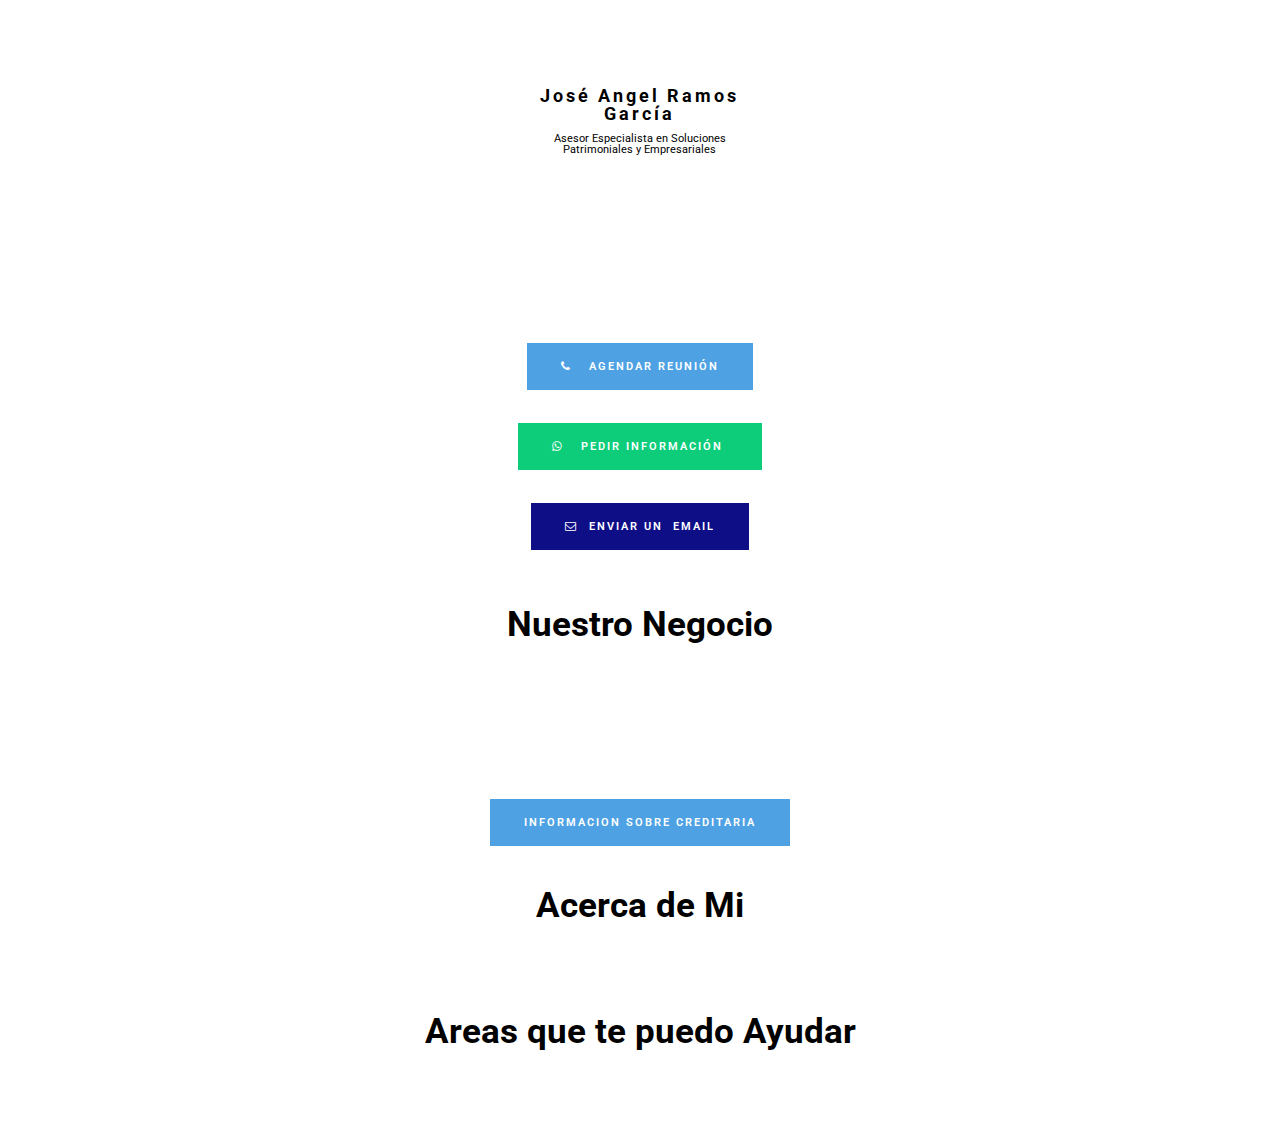
<file: index.html>
<!DOCTYPE html>
<html amp>
<head>
  <!-- Site made with Mobirise Website Builder v4.7.8, https://mobirise.com -->
  <meta charset="UTF-8">
  <meta http-equiv="X-UA-Compatible" content="IE=edge">
  <meta name="generator" content="Mobirise v4.7.8, mobirise.com">
  <meta name="viewport" content="width=device-width, initial-scale=1, minimum-scale=1">
  <link rel="shortcut icon" href="assets/images/captura-de-pantalla-2020-06-08-a-las-22.17.43-128x161.png" type="image/x-icon">
  <meta name="description" content="CREDITARIA PENINSULA  SOLUCIONES PATRIMONIALES  Y  EMPRESARIALES">
  <title>J. Angel Ramos Garcia- ASESOR </title>
  <link rel="stylesheet" href="https://maxcdn.bootstrapcdn.com/font-awesome/4.7.0/css/font-awesome.min.css">
<link rel="canonical" href="index.html">
 <style amp-boilerplate>body{-webkit-animation:-amp-start 8s steps(1,end) 0s 1 normal both;-moz-animation:-amp-start 8s steps(1,end) 0s 1 normal both;-ms-animation:-amp-start 8s steps(1,end) 0s 1 normal both;animation:-amp-start 8s steps(1,end) 0s 1 normal both}@-webkit-keyframes -amp-start{from{visibility:hidden}to{visibility:visible}}@-moz-keyframes -amp-start{from{visibility:hidden}to{visibility:visible}}@-ms-keyframes -amp-start{from{visibility:hidden}to{visibility:visible}}@-o-keyframes -amp-start{from{visibility:hidden}to{visibility:visible}}@keyframes -amp-start{from{visibility:hidden}to{visibility:visible}}</style>
<noscript><style amp-boilerplate>body{-webkit-animation:none;-moz-animation:none;-ms-animation:none;animation:none}</style></noscript>
<link href="https://fonts.googleapis.com/css?family=Roboto:100,100i,300,300i,400,400i,500,500i,700,700i,900,900i&subset=cyrillic" rel="stylesheet">
 
 <style amp-custom> 
div,span,h1,h2,h3,h4,h5,h6,p,blockquote,a,ol,ul,li,figcaption{font:inherit}*{box-sizing:border-box}body{position:relative;font-style:normal;line-height:1.5}section{background-color:#eeeeee;background-position:50% 50%;background-repeat:no-repeat;background-size:cover}section,.container,.container-fluid{position:relative;word-wrap:break-word}a.mbr-iconfont:hover{text-decoration:none}h1,h2,h3{margin:auto}h1,h3,p{padding:10px 0;margin-bottom:15px}p,li,blockquote{color:#15181b;letter-spacing:0.5px;line-height:1.7}ul,ol,pre,blockquote{margin-bottom:0;margin-top:0}pre{background:#f4f4f4;padding:10px 24px;white-space:pre-wrap}p{margin-top:0}a{font-style:normal;font-weight:400;cursor:pointer}a,a:hover{text-decoration:none}figure{margin-bottom:0}h1,h2,h3,h4,h5,h6,.h1,.h2,.h3,.h4,.h5,.h6,.display-1,.display-2,.display-3,.display-4{line-height:1;word-break:break-word;word-wrap:break-word}b,strong{font-weight:bold}blockquote{padding:10px 0 10px 20px;position:relative;border-left:3px solid}input:-webkit-autofill,input:-webkit-autofill:hover,input:-webkit-autofill:focus,input:-webkit-autofill:active{transition-delay:9999s;transition-property:background-color,color}html,body{height:auto;min-height:100vh}.mbr-section-title{font-style:normal;line-height:1.2}.mbr-section-subtitle{line-height:1.3}.mbr-text{font-style:normal;line-height:1.6}.btn{font-weight:400;border-width:2px;border-style:solid;font-style:normal;letter-spacing:2px;margin:.4rem .5rem;white-space:normal;transition:all .3s ease-in-out,box-shadow 2s ease-in-out;display:inline-flex;align-items:center;justify-content:center;word-break:break-word;-webkit-align-items:center;-webkit-justify-content:center;display:-webkit-inline-flex}.btn-form{border-radius:0}.btn-form:hover{cursor:pointer}input,textarea{padding:15px 0.5rem;margin:0.5rem}.mbr-figure img,.mbr-figure iframe{display:block;width:100%}.card{background-color:transparent;border:none}.card-wrapper{-webkit-box-flex:1;-webkit-flex:1}.card-img{text-align:center;flex-shrink:0;-webkit-flex-shrink:0}.media{max-width:100%;margin:0 auto}.mbr-figure{-ms-grid-row-align:center;align-self:center}.media-container>div{max-width:100%}.mbr-figure img,.card-img img{width:100%}@media (max-width: 991px){.media-size-item{width:auto}.media{width:auto}.mbr-figure{width:100%}}section.slider .amp-carousel-button{cursor:pointer}amp-image-lightbox a.control{position:absolute;width:32px;height:32px;right:16px;top:16px;z-index:1000}amp-image-lightbox a.control .close{position:relative}amp-image-lightbox a.control .close:before,amp-image-lightbox a.control .close:after{position:absolute;left:15px;content:' ';height:33px;width:2px;background-color:#fff}amp-image-lightbox a.control .close:before{-webkit-transform:rotate(45deg);transform:rotate(45deg)}amp-image-lightbox a.control .close:after{-webkit-transform:rotate(-45deg);transform:rotate(-45deg)}.hidden{visibility:hidden}.super-hide{display:none}.inactive{-webkit-user-select:none;-moz-user-select:none;-ms-user-select:none;user-select:none;pointer-events:none;-webkit-user-drag:none;user-drag:none}textarea[type="hidden"]{display:none}#scrollToTop{display:none}.popover-content ul.show{min-height:155px}.mbr-white{color:#ffffff}.mbr-black{color:#000000}.mbr-bg-white{background-color:#ffffff}.mbr-bg-black{background-color:#000000}.align-left{text-align:left}.align-center{text-align:center}.align-right{text-align:right}@media (max-width: 767px){.align-left,.align-center,.align-right,.mbr-section-btn,.mbr-section-title{text-align:center}}.mbr-light{font-weight:300}.mbr-regular{font-weight:400}.mbr-semibold{font-weight:500}.mbr-bold{font-weight:700}.mbr-section-btn{margin-left:-.25rem;margin-right:-.25rem;font-size:0}nav .mbr-section-btn{margin-left:0rem;margin-right:0rem}.btn .mbr-iconfont,.btn.btn-sm .mbr-iconfont{cursor:pointer;margin-right:0.5rem}.btn.btn-md .mbr-iconfont,.btn.btn-md .mbr-iconfont{margin-right:0.8rem}[type="submit"]{-webkit-appearance:none}.google-map{height:400px;position:relative;width:100%}.google-map iframe{height:100%;width:100%}.google-map [data-state-details]{color:#6b6763;font-family:Montserrat;height:1.5em;margin-top:-0.75em;padding-left:1.25rem;padding-right:1.25rem;position:absolute;text-align:center;top:50%;width:100%}.google-map[data-state]{background:#e9e5dc}.google-map[data-state="loading"] [data-state-details]{display:none}.map-placeholder{display:none}.mbr-fullscreen .mbr-overlay{height:100vh}.mbr-fullscreen{display:flex;display:-moz-flex;display:-ms-flex;display:-o-flex;align-items:center;-webkit-align-items:center;height:100vh;box-sizing:border-box;padding-top:3rem;padding-bottom:3rem}.mbr-overlay{bottom:0;left:0;position:absolute;right:0;top:0;z-index:0}section.sidebar-open:before{content:'';position:fixed;top:0;bottom:0;right:0;left:0;background-color:rgba(0,0,0,0.2);z-index:1040}amp-img img{max-height:100%;max-width:100%}img.mbr-temp{width:100%}.is-builder .nodisplay+img[async],.is-builder .nodisplay+img[decoding="async"],.is-builder amp-img>a+img[async],.is-builder amp-img>a+img[decoding="async"]{display:none}html:not(.is-builder) amp-img>a{position:absolute;top:0;bottom:0;left:0;right:0;z-index:1}.is-builder .temp-amp-sizer{position:absolute}.is-builder section.slider .icon-wrap,.is-builder section[class*="gallery"] .icon-wrap{pointer-events:all}.is-builder amp-youtube .temp-amp-sizer,.is-builder amp-vimeo .temp-amp-sizer{position:static}.is-builder section.horizontal-menu .ampstart-btn{display:none}@media (max-width: 991px){.is-builder section.horizontal-menu .navbar-toggler{display:block}}.is-builder section.horizontal-menu .dropdown-menu{z-index:auto;opacity:1;pointer-events:auto}.is-builder section.horizontal-menu .nav-dropdown .link.dropdown-toggle[aria-expanded="true"]{margin-right:0;padding:0.667em 1em}.mobirise-spinner{position:absolute;top:50%;left:40%;margin-left:10%;-webkit-transform:translate3d(-50%,-50%,0);z-index:4}.mobirise-spinner em{width:24px;height:24px;border-radius:100%;display:inline-block;-webkit-animation:slide 1s infinite}.mobirise-spinner em:nth-child(1){-webkit-animation-delay:0.1s}.mobirise-spinner em:nth-child(2){-webkit-animation-delay:0.2s}.mobirise-spinner em:nth-child(3){-webkit-animation-delay:0.3s}@-webkit-keyframes slide{0%{-webkit-transform:scale(1)}50%{opacity:0.3;-webkit-transform:scale(2)}100%{-webkit-transform:scale(1)}}@keyframes slide{0%{-webkit-transform:scale(1)}50%{opacity:0.3;-webkit-transform:scale(2)}100%{-webkit-transform:scale(1)}}.mobirise-loader .amp-active>div{display:none}.mbr-container{max-width:800px;padding:0 10px;margin:0 auto;position:relative}.container{padding-right:15px;padding-left:15px;width:100%;margin-right:auto;margin-left:auto}@media (max-width: 767px){.container{max-width:540px}}@media (min-width: 768px){.container{max-width:720px}}@media (min-width: 992px){.container{max-width:960px}}@media (min-width: 1200px){.container{max-width:1140px}}.mbr-row{display:flex;flex-wrap:wrap;margin-right:-15px;margin-left:-15px}.mbr-justify-content-center{justify-content:center;-webkit-justify-content:center}@media (max-width: 767px){.mbr-col-sm-12{flex:0 0 100%;max-width:100%;padding-right:15px;padding-left:15px;-webkit-flex:0 0 100%}.mbr-row{margin:0}}@media (min-width: 768px){.mbr-col-md-3{flex:0 0 25%;max-width:25%;padding-right:15px;padding-left:15px;-webkit-flex:0 0 25%}.mbr-col-md-4{flex:0 0 33.333333%;max-width:33.333333%;padding-right:15px;padding-left:15px;-webkit-flex:0 0 33.333333%}.mbr-col-md-5{flex:0 0 41.666667%;max-width:41.666667%;padding-right:15px;padding-left:15px;-webkit-flex:0 0 41.666667%}.mbr-col-md-6{flex:0 0 50%;max-width:50%;padding-right:15px;padding-left:15px;-webkit-flex:0 0 50%}.mbr-col-md-7{flex:0 0 58.333333%;max-width:58.333333%;padding-right:15px;padding-left:15px;-webkit-flex:0 0 58.333333%}.mbr-col-md-8{flex:0 0 66.666667%;max-width:66.666667%;padding-left:15px;padding-right:15px;-webkit-flex:0 0 66.666667%}.mbr-col-md-10{flex:0 0 83.333333%;max-width:83.333333%;padding-left:15px;padding-right:15px;-webkit-flex:0 0 83.333333%}.mbr-col-md-12{flex:0 0 100%;max-width:100%;padding-right:15px;padding-left:15px;-webkit-flex:0 0 100%}}@media (min-width: 992px){.mbr-col-lg-2{flex:0 0 16.666667%;max-width:16.666667%;padding-right:15px;padding-left:15px;-webkit-flex:0 0 16.666667%}.mbr-col-lg-3{flex:0 0 25%;max-width:25%;padding-right:15px;padding-left:15px;-webkit-flex:0 0 25%}.mbr-col-lg-4{flex:0 0 33.33%;max-width:33.33%;padding-right:15px;padding-left:15px;-webkit-flex:0 0 33.33%}.mbr-col-lg-5{flex:0 0 41.666%;max-width:41.666%;padding-right:15px;padding-left:15px;-webkit-flex:0 0 41.666%}.mbr-col-lg-6{flex:0 0 50%;max-width:50%;padding-right:15px;padding-left:15px;-webkit-flex:0 0 50%}.mbr-col-lg-8{flex:0 0 66.666667%;max-width:66.666667%;padding-left:15px;padding-right:15px;-webkit-flex:0 0 66.666667%}.mbr-col-lg-10{flex:0 0 83.3333%;max-width:83.3333%;padding-right:15px;padding-left:15px;-webkit-flex:0 0 83.3333%}.mbr-col-lg-12{flex:0 0 100%;max-width:100%;padding-right:15px;padding-left:15px;-webkit-flex:0 0 100%}}@media (min-width: 1200px){.mbr-col-xl-7{flex:0 0 58.333333%;max-width:58.333333%;padding-right:15px;padding-left:15px;-webkit-flex:0 0 58.333333%}.mbr-col-xl-8{flex:0 0 66.666667%;max-width:66.666667%;padding-left:15px;padding-right:15px;-webkit-flex:0 0 66.666667%}}amp-sidebar{background:transparent}#scrollToTopMarker{position:absolute;width:0px;height:0px;top:300px}#scrollToTopButton{position:fixed;bottom:25px;right:25px;opacity:.4;z-index:5000;font-size:32px;height:60px;width:60px;border:none;border-radius:3px;cursor:pointer}#scrollToTopButton:focus{outline:none}#scrollToTopButton a:before{content:'';position:absolute;height:40%;top:36%;width:2px;left:calc(50% - 1px)}#scrollToTopButton a:after{content:'';position:absolute;border-top:2px solid;border-right:2px solid;width:40%;height:40%;left:calc(30% - 1px);bottom:30%;transform:rotate(-45deg);-webkit-transform:rotate(-45deg)}.is-builder #scrollToTopButton a:after{left:30%}.form-check{margin-bottom:0}.form-check-label{padding-left:0}.form-check-input{position:relative;margin:4px}.form-check-inline{display:inline-flex;align-items:center;padding-left:0;margin-right:.75rem}
body{font-family: Roboto;}blockquote{border-color: #4ea2e3;}.display-1{font-family: 'Roboto',sans-serif;font-size: 4.5rem;}.display-2{font-family: 'Roboto',sans-serif;font-size: 2.2rem;}.display-4{font-family: 'Roboto',sans-serif;font-size: 0.7rem;}.display-5{font-family: 'Roboto',sans-serif;font-size: 1.1rem;}.display-7{font-family: 'Roboto',sans-serif;font-size: 1.1rem;}input,textarea{font-family: 'Roboto',sans-serif;font-size: 0.7rem;}.display-1 .mbr-iconfont-btn{font-size: 4.5rem;width: 4.5rem;}.display-2 .mbr-iconfont-btn{font-size: 2.2rem;width: 2.2rem;}.display-4 .mbr-iconfont-btn{font-size: 0.7rem;width: 0.7rem;}.display-5 .mbr-iconfont-btn{font-size: 1.1rem;width: 1.1rem;}.display-7 .mbr-iconfont-btn{font-size: 1.1rem;width: 1.1rem;}@media (max-width: 768px){.display-1{font-size: 3.6rem;font-size: calc( 2.225rem + (4.5 - 2.225) * ((100vw - 20rem) / (48 - 20)));line-height: calc( 1.4 * (2.225rem + (4.5 - 2.225) * ((100vw - 20rem) / (48 - 20))));}.display-2{font-size: 1.76rem;font-size: calc( 1.42rem + (2.2 - 1.42) * ((100vw - 20rem) / (48 - 20)));line-height: calc( 1.4 * (1.42rem + (2.2 - 1.42) * ((100vw - 20rem) / (48 - 20))));}.display-4{font-size: 0.56rem;font-size: calc( 0.895rem + (0.7 - 0.895) * ((100vw - 20rem) / (48 - 20)));line-height: calc( 1.4 * (0.895rem + (0.7 - 0.895) * ((100vw - 20rem) / (48 - 20))));}.display-5{font-size: 0.88rem;font-size: calc( 1.0350000000000001rem + (1.1 - 1.0350000000000001) * ((100vw - 20rem) / (48 - 20)));line-height: calc( 1.4 * (1.0350000000000001rem + (1.1 - 1.0350000000000001) * ((100vw - 20rem) / (48 - 20))));}}.btn{padding: 1rem 2rem;border-radius: 0px;}.btn-sm{border-width: 1px;padding: 0.6rem 0.8rem;border-radius: 0px;}.btn-md{font-weight: 600;padding: 1rem 2rem;border-radius: 0px;}.bg-primary{background-color: #4ea2e3;}.bg-success{background-color: #0dcd7b;}.bg-info{background-color: #8282e7;}.bg-warning{background-color: #767676;}.bg-danger{background-color: #0e0e87;}.btn-primary,.btn-primary:active,.btn-primary.active{background-color: #4ea2e3;border-color: #4ea2e3;color: #ffffff;}.btn-primary:hover,.btn-primary:focus,.btn-primary.focus{color: #ffffff;background-color: #1f7dc5;border-color: #1f7dc5;}.btn-primary.disabled,.btn-primary:disabled{color: #ffffff;background-color: #1f7dc5;border-color: #1f7dc5;}.btn-secondary,.btn-secondary:active,.btn-secondary.active{background-color: #4addff;border-color: #4addff;color: #003c4a;}.btn-secondary:hover,.btn-secondary:focus,.btn-secondary.focus{color: #003c4a;background-color: #00cdfd;border-color: #00cdfd;}.btn-secondary.disabled,.btn-secondary:disabled{color: #003c4a;background-color: #00cdfd;border-color: #00cdfd;}.btn-info,.btn-info:active,.btn-info.active{background-color: #8282e7;border-color: #8282e7;color: #ffffff;}.btn-info:hover,.btn-info:focus,.btn-info.focus{color: #ffffff;background-color: #4242db;border-color: #4242db;}.btn-info.disabled,.btn-info:disabled{color: #ffffff;background-color: #4242db;border-color: #4242db;}.btn-success,.btn-success:active,.btn-success.active{background-color: #0dcd7b;border-color: #0dcd7b;color: #ffffff;}.btn-success:hover,.btn-success:focus,.btn-success.focus{color: #ffffff;background-color: #088550;border-color: #088550;}.btn-success.disabled,.btn-success:disabled{color: #ffffff;background-color: #088550;border-color: #088550;}.btn-warning,.btn-warning:active,.btn-warning.active{background-color: #767676;border-color: #767676;color: #ffffff;}.btn-warning:hover,.btn-warning:focus,.btn-warning.focus{color: #ffffff;background-color: #505050;border-color: #505050;}.btn-warning.disabled,.btn-warning:disabled{color: #ffffff;background-color: #505050;border-color: #505050;}.btn-danger,.btn-danger:active,.btn-danger.active{background-color: #0e0e87;border-color: #0e0e87;color: #ffffff;}.btn-danger:hover,.btn-danger:focus,.btn-danger.focus{color: #ffffff;background-color: #070742;border-color: #070742;}.btn-danger.disabled,.btn-danger:disabled{color: #ffffff;background-color: #070742;border-color: #070742;}.btn-black,.btn-black:active,.btn-black.active{background-color: #333333;border-color: #333333;color: #ffffff;}.btn-black:hover,.btn-black:focus,.btn-black.focus{color: #ffffff;background-color: #0d0d0d;border-color: #0d0d0d;}.btn-black.disabled,.btn-black:disabled{color: #ffffff;background-color: #0d0d0d;border-color: #0d0d0d;}.btn-white,.btn-white:active,.btn-white.active{background-color: #ffffff;border-color: #ffffff;color: #808080;}.btn-white:hover,.btn-white:focus,.btn-white.focus{color: #808080;background-color: #d9d9d9;border-color: #d9d9d9;}.btn-white.disabled,.btn-white:disabled{color: #808080;background-color: #d9d9d9;border-color: #d9d9d9;}.btn-white,.btn-white:active,.btn-white.active{color: #333333;}.btn-white:hover,.btn-white:focus,.btn-white.focus{color: #333333;}.btn-white.disabled,.btn-white:disabled{color: #333333;}.btn-primary-outline,.btn-primary-outline:active,.btn-primary-outline.active{background: none;border-color: #1c6faf;color: #1c6faf;}.btn-primary-outline:hover,.btn-primary-outline:focus,.btn-primary-outline.focus{color: #ffffff;background-color: #4ea2e3;border-color: #4ea2e3;}.btn-primary-outline.disabled,.btn-primary-outline:disabled{color: #ffffff;background-color: #4ea2e3;border-color: #4ea2e3;}.btn-secondary-outline,.btn-secondary-outline:active,.btn-secondary-outline.active{background: none;border-color: #00b8e3;color: #00b8e3;}.btn-secondary-outline:hover,.btn-secondary-outline:focus,.btn-secondary-outline.focus{color: #003c4a;background-color: #4addff;border-color: #4addff;}.btn-secondary-outline.disabled,.btn-secondary-outline:disabled{color: #003c4a;background-color: #4addff;border-color: #4addff;}.btn-info-outline,.btn-info-outline:active,.btn-info-outline.active{background: none;border-color: #2c2cd7;color: #2c2cd7;}.btn-info-outline:hover,.btn-info-outline:focus,.btn-info-outline.focus{color: #ffffff;background-color: #8282e7;border-color: #8282e7;}.btn-info-outline.disabled,.btn-info-outline:disabled{color: #ffffff;background-color: #8282e7;border-color: #8282e7;}.btn-success-outline,.btn-success-outline:active,.btn-success-outline.active{background: none;border-color: #076d41;color: #076d41;}.btn-success-outline:hover,.btn-success-outline:focus,.btn-success-outline.focus{color: #ffffff;background-color: #0dcd7b;border-color: #0dcd7b;}.btn-success-outline.disabled,.btn-success-outline:disabled{color: #ffffff;background-color: #0dcd7b;border-color: #0dcd7b;}.btn-warning-outline,.btn-warning-outline:active,.btn-warning-outline.active{background: none;border-color: #434343;color: #434343;}.btn-warning-outline:hover,.btn-warning-outline:focus,.btn-warning-outline.focus{color: #ffffff;background-color: #767676;border-color: #767676;}.btn-warning-outline.disabled,.btn-warning-outline:disabled{color: #ffffff;background-color: #767676;border-color: #767676;}.btn-danger-outline,.btn-danger-outline:active,.btn-danger-outline.active{background: none;border-color: #04042b;color: #04042b;}.btn-danger-outline:hover,.btn-danger-outline:focus,.btn-danger-outline.focus{color: #ffffff;background-color: #0e0e87;border-color: #0e0e87;}.btn-danger-outline.disabled,.btn-danger-outline:disabled{color: #ffffff;background-color: #0e0e87;border-color: #0e0e87;}.btn-black-outline,.btn-black-outline:active,.btn-black-outline.active{background: none;border-color: #000000;color: #000000;}.btn-black-outline:hover,.btn-black-outline:focus,.btn-black-outline.focus{color: #ffffff;background-color: #333333;border-color: #333333;}.btn-black-outline.disabled,.btn-black-outline:disabled{color: #ffffff;background-color: #333333;border-color: #333333;}.btn-white-outline,.btn-white-outline:active,.btn-white-outline.active{background: none;border-color: #ffffff;color: #ffffff;}.btn-white-outline:hover,.btn-white-outline:focus,.btn-white-outline.focus{color: #333333;background-color: #ffffff;border-color: #ffffff;}.text-primary{color: #4ea2e3;}.text-secondary{color: #4addff;}.text-success{color: #0dcd7b;}.text-info{color: #8282e7;}.text-warning{color: #767676;}.text-danger{color: #0e0e87;}.text-white{color: #ffffff;}.text-black{color: #000000;}a.text-primary:hover,a.text-primary:focus{color: #1c6faf;}a.text-secondary:hover,a.text-secondary:focus{color: #00b8e3;}a.text-success:hover,a.text-success:focus{color: #076d41;}a.text-info:hover,a.text-info:focus{color: #2c2cd7;}a.text-warning:hover,a.text-warning:focus{color: #434343;}a.text-danger:hover,a.text-danger:focus{color: #04042b;}a.text-white:hover,a.text-white:focus{color: #b3b3b3;}a.text-black:hover,a.text-black:focus{color: #4d4d4d;}.alert-success{background-color: #0dcd7b;}.alert-info{background-color: #8282e7;}.alert-warning{background-color: #767676;}.alert-danger{background-color: #0e0e87;}a,a:hover{color: #4ea2e3;}.mbr-plan-header.bg-primary .mbr-plan-subtitle,.mbr-plan-header.bg-primary .mbr-plan-price-desc{color: #feffff;}.mbr-plan-header.bg-success .mbr-plan-subtitle,.mbr-plan-header.bg-success .mbr-plan-price-desc{color: #acfad9;}.mbr-plan-header.bg-info .mbr-plan-subtitle,.mbr-plan-header.bg-info .mbr-plan-price-desc{color: #ffffff;}.mbr-plan-header.bg-warning .mbr-plan-subtitle,.mbr-plan-header.bg-warning .mbr-plan-price-desc{color: #b6b6b6;}.mbr-plan-header.bg-danger .mbr-plan-subtitle,.mbr-plan-header.bg-danger .mbr-plan-price-desc{color: #2b2be9;}.mobirise-spinner em:nth-child(1){background: #4ea2e3;}.mobirise-spinner em:nth-child(2){background: #4addff;}.mobirise-spinner em:nth-child(3){background: #0dcd7b;}#scrollToTopMarker{display: none;}#scrollToTopButton{background-color: #4ea2e3;}#scrollToTopButton a:before{background: #ffffff;}#scrollToTopButton a:after{border-top-color: #ffffff;border-right-color: #ffffff;}.cid-s0as8R2kiF{padding-top: 0px;padding-bottom: 0px;background-color: #ffffff;}.cid-s0as8R2kiF .card{display: flex;-ms-flex-direction: column;-webkit-flex-direction: column;flex-direction: column;border-radius: 0;width: 100%;margin-bottom: 3rem;}@media (max-width: 767px){.cid-s0as8R2kiF .card{margin-bottom: 30px;}}.cid-s0as8R2kiF .card .card-wrapper{background: #ffffff;padding-top: 3rem;}@media (max-width: 767px){.cid-s0as8R2kiF .card .card-wrapper{padding-top: 1rem;}}@media (min-width: 768px){.cid-s0as8R2kiF .card{padding-left: 1.5rem;padding-right: 1.5rem;}}.cid-s0as8R2kiF .card-img amp-img{border-radius: 50%;width: 50%;margin: auto;}.cid-s0as8R2kiF .card-img amp-img img{border-radius: 50%;}.cid-s0as8R2kiF .card-subtitle{letter-spacing: 3px;font-weight: 500;}.cid-s0as8R2kiF .mbr-text,.cid-s0as8R2kiF .card-subtitle{margin: 0;}.cid-s0as8R2kiF .card-box{padding: 2rem 2rem 3rem;}@media (max-width: 767px){.cid-s0as8R2kiF .card-box{padding: 1rem;}}@media (min-width: 768px){.cid-s0as8R2kiF .mbr-row{margin-left: -1.5rem;margin-right: -1.5rem;}}.cid-s0as8R2kiF .mbr-text,.cid-s0as8R2kiF .social{text-align: center;}.cid-s1Pb1sOqam{background-color: #ffffff;padding-top: 30px;padding-bottom: 30px;}.cid-s1Pb1sOqam .image-block{margin: auto;width: 66%;}.cid-s1Pb1sOqam amp-img{text-align: center;}.cid-s1Pb1sOqam .mbr-text{margin: 0;padding: .5rem 0;}@media (max-width: 767px){.cid-s1Pb1sOqam .image-block{width: 100%;}}.cid-s0atu5eq9A{padding-top: 0px;padding-bottom: 0px;background-color: #ffffff;}.cid-s0atu5eq9A .mbr-section-btn{margin-bottom: 20px;}.cid-s0atu5eq9A amp-img{width: 100%;text-align: center;margin: 0 auto;max-width: 0%;}.cid-s0atS3F4eO{padding-top: 0px;padding-bottom: 0px;background-color: #ffffff;}.cid-s0atS3F4eO .mbr-section-btn{margin-bottom: 20px;}.cid-s0atS3F4eO amp-img{width: 100%;text-align: center;margin: 0 auto;max-width: 0%;}.cid-s0au6ymxGi{padding-top: 0px;padding-bottom: 0px;background-color: #ffffff;}.cid-s0au6ymxGi .mbr-section-btn{margin-bottom: 20px;}.cid-s0au6ymxGi amp-img{width: 100%;text-align: center;margin: 0 auto;max-width: 0%;}.cid-s1PbNxtrXJ{padding-top: 30px;padding-bottom: 0px;background-color: #ffffff;}.cid-s1PbNxtrXJ .mbr-title{padding-bottom: 1rem;}.cid-s1PbNxtrXJ .mbr-section-btn{padding-top: 1.5rem;}.cid-s1PbgtoyLy{background-color: #ffffff;padding-top: 30px;padding-bottom: 30px;}.cid-s1PbgtoyLy .image-block{margin: auto;width: 66%;}.cid-s1PbgtoyLy amp-img{text-align: center;}.cid-s1PbgtoyLy .mbr-text{margin: 0;padding: .5rem 0;}@media (max-width: 767px){.cid-s1PbgtoyLy .image-block{width: 100%;}}.cid-s1xsVrbFJE{padding-top: 30px;padding-bottom: 45px;background-color: #ffffff;}.cid-s1xsVrbFJE .mbr-section-btn{margin-bottom: 20px;}.cid-s1xsVrbFJE amp-img{width: 100%;text-align: center;margin: 0 auto;max-width: 50%;}.cid-s0aDG7Jb5s{padding-top: 0px;padding-bottom: 0px;background-color: #ffffff;}.cid-s0aDG7Jb5s .mbr-section-btn{margin-bottom: 20px;}.cid-s0aDG7Jb5s amp-img{width: 100%;text-align: center;margin: 0 auto;max-width: 0%;}.cid-s1Pc1tWfUw{padding-top: 15px;padding-bottom: 0px;background-color: #ffffff;}.cid-s1Pc1tWfUw .mbr-title{padding-bottom: 1rem;}.cid-s1Pc1tWfUw .mbr-section-btn{padding-top: 1.5rem;}.cid-s1PbtVFo1B{background-color: #ffffff;padding-top: 30px;padding-bottom: 30px;}.cid-s1PbtVFo1B .image-block{margin: auto;width: 66%;}.cid-s1PbtVFo1B amp-img{text-align: center;}.cid-s1PbtVFo1B .mbr-text{margin: 0;padding: .5rem 0;}@media (max-width: 767px){.cid-s1PbtVFo1B .image-block{width: 100%;}}.cid-s1PcdehkFL{padding-top: 15px;padding-bottom: 0px;background-color: #ffffff;}.cid-s1PcdehkFL .mbr-title{padding-bottom: 1rem;}.cid-s1PcdehkFL .mbr-section-btn{padding-top: 1.5rem;}.cid-s1PbDMzqx2{background-color: #ffffff;padding-top: 30px;padding-bottom: 30px;}.cid-s1PbDMzqx2 .image-block{margin: auto;width: 66%;}.cid-s1PbDMzqx2 amp-img{text-align: center;}.cid-s1PbDMzqx2 .mbr-text{margin: 0;padding: .5rem 0;}@media (max-width: 767px){.cid-s1PbDMzqx2 .image-block{width: 100%;}}
.engine{position: absolute;text-indent: -2400px;text-align: center;padding: 0;top: 0;left: -2400px;}</style>
 
  <script async  src="https://cdn.ampproject.org/v0.js"></script>
  <script async custom-element="amp-analytics" src="https://cdn.ampproject.org/v0/amp-analytics-0.1.js"></script>
  <script async custom-element="amp-animation" src="https://cdn.ampproject.org/v0/amp-animation-0.1.js"></script>
  <script async custom-element="amp-position-observer" src="https://cdn.ampproject.org/v0/amp-position-observer-0.1.js"></script>
  
  
</head>
<body>
  <section class="team1 mbr-section cid-s0as8R2kiF" id="team1-2">

    
    
    <div class="container">
        <div class="mbr-row mbr-justify-content-center">
            <div class="card mbr-col-sm-12 mbr-col-md-6 mbr-col-lg-4">
                <div class="card-wrapper">
                    <div class="card-img">
                        <amp-img src="assets/images/captura-de-pantalla-2020-06-08-a-las-22.17.43-338x426.png" layout="responsive" width="169.1470588235294" height="213" alt="Mobirise" class="mobirise-loader">
                            <div placeholder="" class="placeholder"></div>
                            
                        </amp-img>
                    </div>
                    <div class="card-box">
                        <h4 class="mbr-fonts-style card-subtitle align-center display-5"><strong>José Angel Ramos García</strong></h4>
                        <h3 class="card-title mbr-fonts-style align-center display-4">Asesor  Especialista en  Soluciones<br> Patrimoniales y Empresariales</h3>
                        
                        
                    </div>
                </div>
            </div>
            
            
        
            
            
        </div>
    </div>
</section>

<section class="engine"><a href="https://mobirise.me">Mobirise</a></section><section class="image2 cid-s1Pb1sOqam" id="image2-o">

    

    <div class="container">
        <div class="image-block">
            <amp-img src="assets/images/2-417x149.jpg" layout="responsive" width="733.248322147651" height="262" alt="Mobirise" class="mobirise-loader">
                <div placeholder="" class="placeholder"></div>
                
            </amp-img>
            
        </div>
    </div>
</section>

<section class="header2 cid-s0atu5eq9A" id="header2-3">

    

    <div class="container">
        <div class="mbr-row mbr-justify-content-center">
            <div class="mbr-col-lg-8">
                
                
                <div class="mbr-text align-center">
                    
                </div>
                <div class="mbr-section-btn align-center"><a class="btn btn-md btn-primary display-4" href="tel:+52 1 664 124 0542"><span class="fa fa-phone mbr-iconfont mbr-iconfont-btn"></span>&nbsp;AGENDAR REUNIÓN</a></div>
                <amp-img src="assets/images/01.jpg" alt="Mobirise" width="730.5" height="487" layout="responsive" class="mobirise-loader">
                    <div placeholder="" class="placeholder"></div>
                    
                </amp-img>
            </div>
        </div>
    </div>

</section>

<section class="header2 cid-s0atS3F4eO" id="header2-4">

    

    <div class="container">
        <div class="mbr-row mbr-justify-content-center">
            <div class="mbr-col-lg-8">
                
                
                <div class="mbr-text align-center">
                    
                </div>
                <div class="mbr-section-btn align-center"><a class="btn btn-md btn-success display-4" href="https://wa.me/&lt;+52 1 664 124 0542&gt; "><span class="fa fa-whatsapp mbr-iconfont mbr-iconfont-btn"></span>&nbsp;PEDIR INFORMACIÓN&nbsp;</a></div>
                <amp-img src="assets/images/01.jpg" alt="Mobirise" width="730.5" height="487" layout="responsive" class="mobirise-loader">
                    <div placeholder="" class="placeholder"></div>
                    
                </amp-img>
            </div>
        </div>
    </div>

</section>

<section class="header2 cid-s0au6ymxGi" id="header2-5">

    

    <div class="container">
        <div class="mbr-row mbr-justify-content-center">
            <div class="mbr-col-lg-8">
                
                
                <div class="mbr-text align-center">
                    
                </div>
                <div class="mbr-section-btn align-center"><a class="btn btn-md btn-danger display-4" href="mailto:ja.ramos@creditaria.com"><span class="fa fa-envelope-o mbr-iconfont mbr-iconfont-btn"></span>ENVIAR UN &nbsp;EMAIL</a></div>
                <amp-img src="assets/images/01.jpg" alt="Mobirise" width="730.5" height="487" layout="responsive" class="mobirise-loader">
                    <div placeholder="" class="placeholder"></div>
                    
                </amp-img>
            </div>
        </div>
    </div>

</section>

<section class="mbr-section content1 cid-s1PbNxtrXJ" id="content1-s">

    

    <div class="mbr-container">
        <h2 class="mbr-title align-center mbr-fonts-style mbr-bold display-2"><span>
            Nuestro Negocio</span></h2>
        
        
    </div>
</section>

<section class="image2 cid-s1PbgtoyLy" id="image2-p">

    

    <div class="container">
        <div class="image-block">
            <amp-img src="assets/images/3-460x228.jpg" layout="responsive" width="732.3684210526316" height="363" alt="Mobirise" class="mobirise-loader">
                <div placeholder="" class="placeholder"></div>
                
            </amp-img>
            
        </div>
    </div>
</section>

<section class="header2 cid-s1xsVrbFJE" id="header2-i">

    

    <div class="container">
        <div class="mbr-row mbr-justify-content-center">
            <div class="mbr-col-lg-8">
                
                
                <div class="mbr-text align-center">
                    
                </div>
                
                <amp-img src="assets/images/captura-de-pantalla-2020-05-26-a-las-21.19.05-304x217.png" alt="Mobirise" width="365.64055299539166" height="261" layout="responsive" class="mobirise-loader">
                    <div placeholder="" class="placeholder"></div>
                    
                </amp-img>
            </div>
        </div>
    </div>

</section>

<section class="header2 cid-s0aDG7Jb5s" id="header2-g">

    

    <div class="container">
        <div class="mbr-row mbr-justify-content-center">
            <div class="mbr-col-lg-8">
                
                
                <div class="mbr-text align-center">
                    
                </div>
                <div class="mbr-section-btn align-center"><a class="btn btn-md btn-primary display-4" href="https://peninsula.creditaria.com.mx" target="_blank">INFORMACION SOBRE CREDITARIA</a></div>
                <amp-img src="assets/images/01.jpg" alt="Mobirise" width="730.5" height="487" layout="responsive" class="mobirise-loader">
                    <div placeholder="" class="placeholder"></div>
                    
                </amp-img>
            </div>
        </div>
    </div>

</section>

<section class="mbr-section content1 cid-s1Pc1tWfUw" id="content1-t">

    

    <div class="mbr-container">
        <h2 class="mbr-title align-center mbr-fonts-style mbr-bold display-2"><span>Acerca de Mi</span></h2>
        
        
    </div>
</section>

<section class="image2 cid-s1PbtVFo1B" id="image2-q">

    

    <div class="container">
        <div class="image-block">
            <amp-img src="assets/images/1-459x232.jpg" layout="responsive" width="732.0258620689655" height="370" alt="Mobirise" class="mobirise-loader">
                <div placeholder="" class="placeholder"></div>
                
            </amp-img>
            
        </div>
    </div>
</section>

<section class="mbr-section content1 cid-s1PcdehkFL" id="content1-u">

    

    <div class="mbr-container">
        <h2 class="mbr-title align-center mbr-fonts-style mbr-bold display-2"><span>Areas que te puedo Ayudar</span></h2>
        
        
    </div>
</section>

<section class="image2 cid-s1PbDMzqx2" id="image2-r">

    

    <div class="container">
        <div class="image-block">
            <amp-img src="assets/images/4-462x642.jpg" layout="responsive" width="732.5794392523364" height="1018" alt="Mobirise" class="mobirise-loader">
                <div placeholder="" class="placeholder"></div>
                
            </amp-img>
            
        </div>
    </div>
</section>


  
  
</body>
</html>
</file>
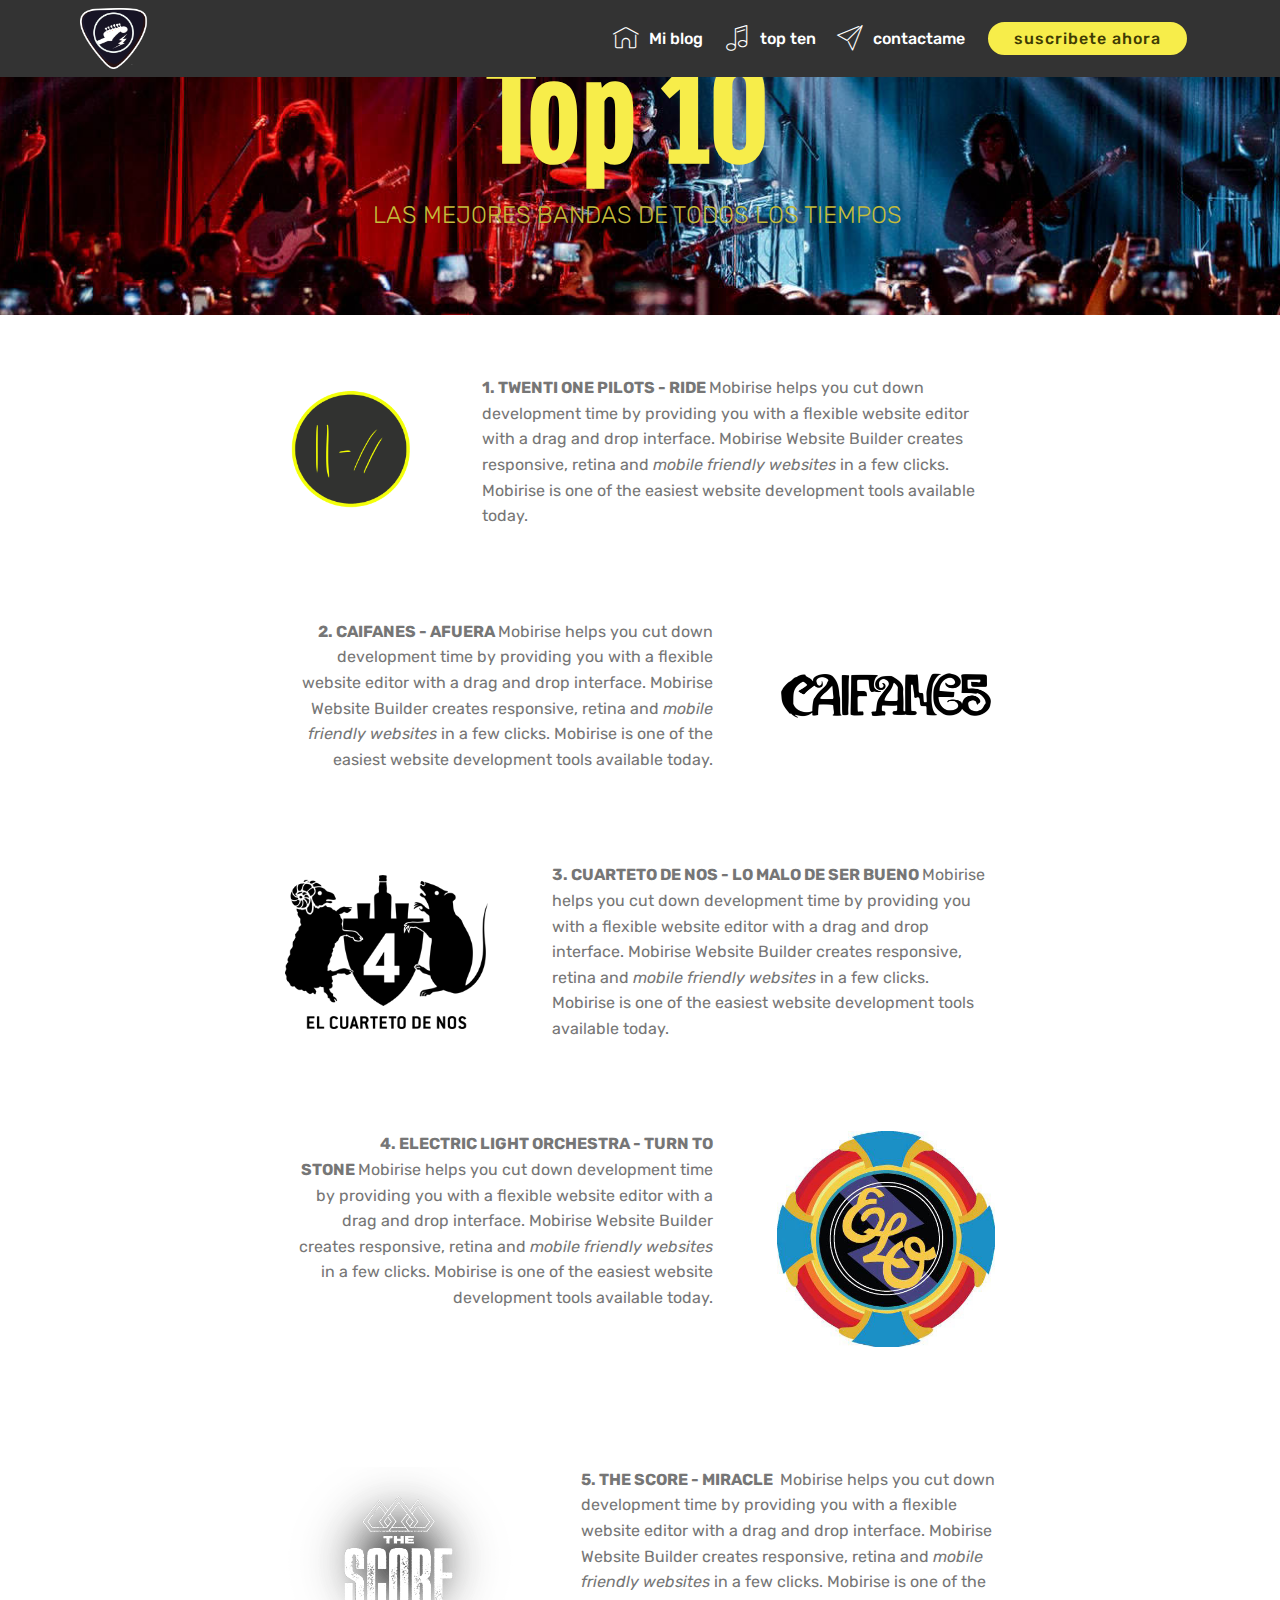
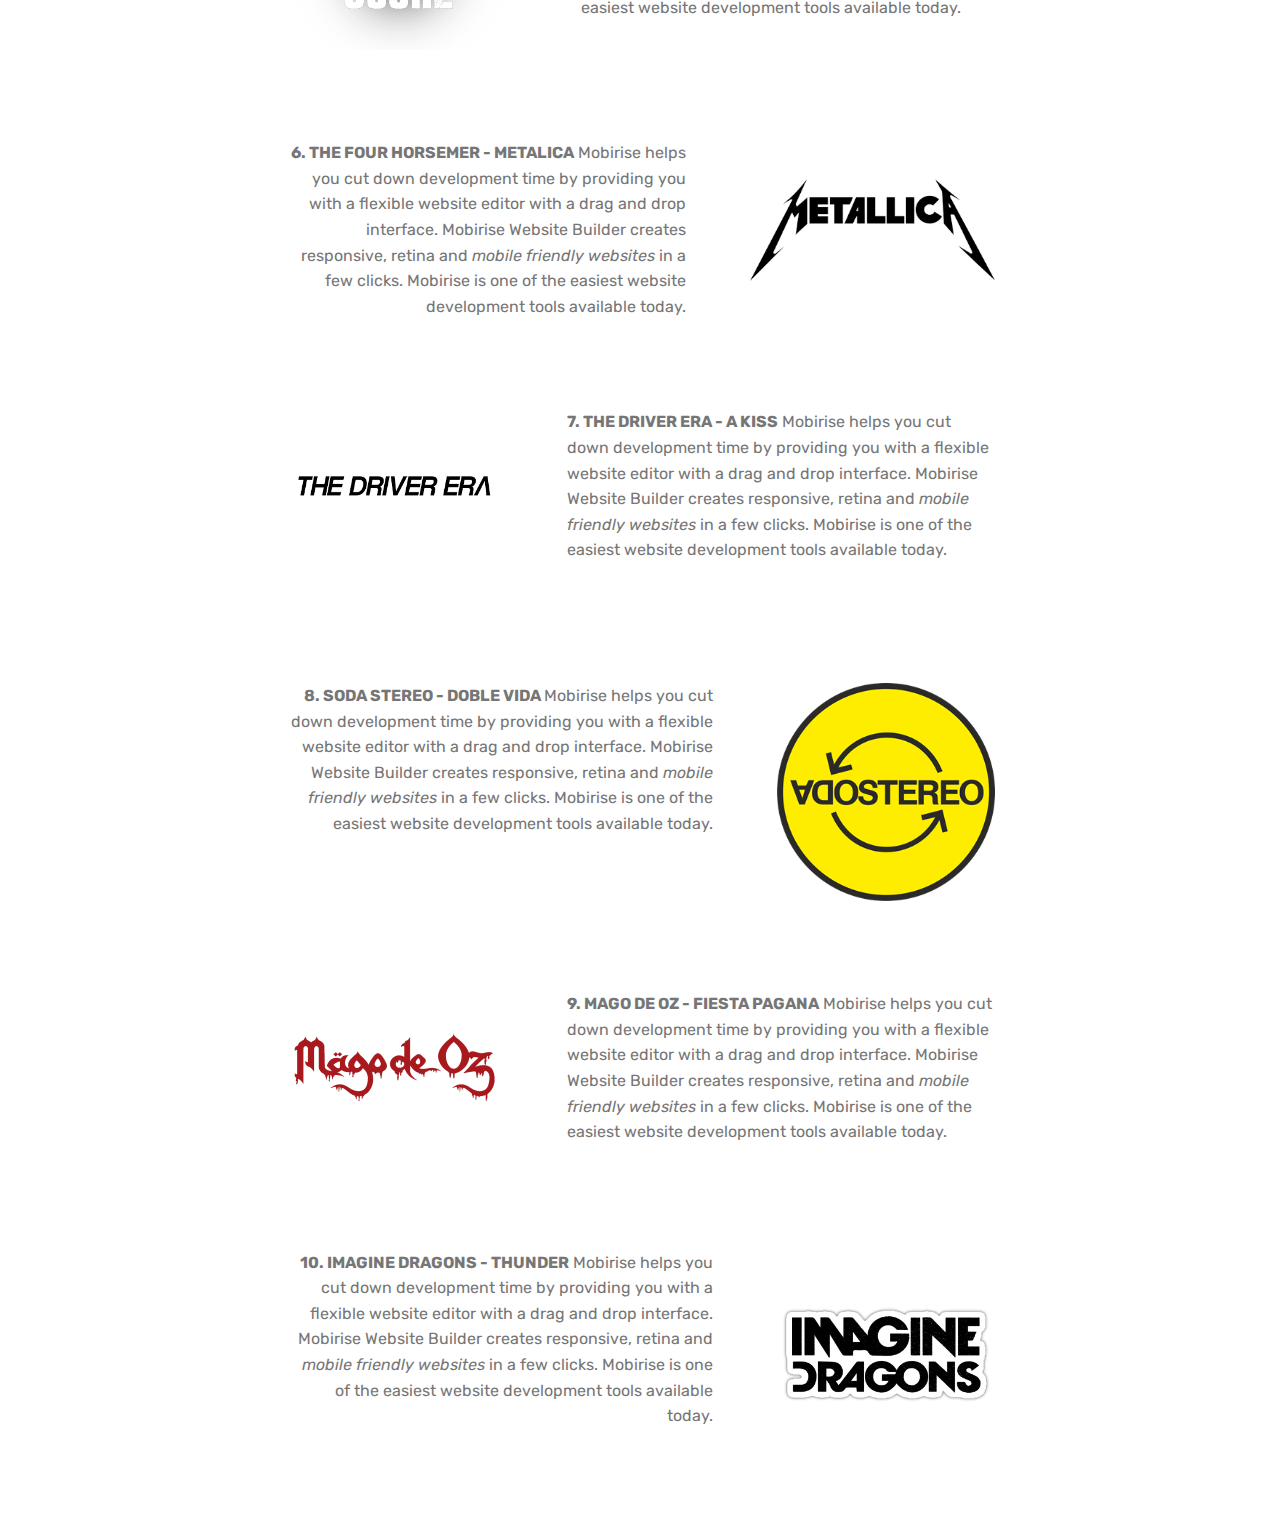
<file: page1.html>
<!DOCTYPE html>
<html >
<head>
  <!-- Site made with Mobirise Website Builder v4.7.8, https://mobirise.com -->
  <meta charset="UTF-8">
  <meta http-equiv="X-UA-Compatible" content="IE=edge">
  <meta name="generator" content="Mobirise v4.7.8, mobirise.com">
  <meta name="viewport" content="width=device-width, initial-scale=1, minimum-scale=1">
  <link rel="shortcut icon" href="assets/images/logo-2287665-960-720-120x102.png" type="image/x-icon">
  <meta name="description" content="Web Generator Description">
  <title>top 10</title>
  <link rel="stylesheet" href="assets/web/assets/mobirise-icons/mobirise-icons.css">
  <link rel="stylesheet" href="assets/tether/tether.min.css">
  <link rel="stylesheet" href="assets/bootstrap/css/bootstrap.min.css">
  <link rel="stylesheet" href="assets/bootstrap/css/bootstrap-grid.min.css">
  <link rel="stylesheet" href="assets/bootstrap/css/bootstrap-reboot.min.css">
  <link rel="stylesheet" href="assets/dropdown/css/style.css">
  <link rel="stylesheet" href="assets/theme/css/style.css">
  <link rel="stylesheet" href="assets/mobirise/css/mbr-additional.css" type="text/css">
  
  
  
</head>
<body>
  <section class="menu cid-s0N3P7o0SH" once="menu" id="menu1-5">

    

    <nav class="navbar navbar-expand beta-menu navbar-dropdown align-items-center navbar-fixed-top navbar-toggleable-sm">
        <button class="navbar-toggler navbar-toggler-right" type="button" data-toggle="collapse" data-target="#navbarSupportedContent" aria-controls="navbarSupportedContent" aria-expanded="false" aria-label="Toggle navigation">
            <div class="hamburger">
                <span></span>
                <span></span>
                <span></span>
                <span></span>
            </div>
        </button>
        <div class="menu-logo">
            <div class="navbar-brand">
                <span class="navbar-logo">
                    <a href="https://mobirise.com">
                         <img src="assets/images/logo-2287665-960-720-120x102.png" alt="Mobirise" title="" style="height: 3.8rem;">
                    </a>
                </span>
                
            </div>
        </div>
        <div class="collapse navbar-collapse" id="navbarSupportedContent">
            <ul class="navbar-nav nav-dropdown" data-app-modern-menu="true"><li class="nav-item">
                    <a class="nav-link link text-white display-4" href="index.html#content4-2">
                        <span class="mbri-home mbr-iconfont mbr-iconfont-btn"></span>Mi blog</a>
                </li>
                <li class="nav-item">
                    <a class="nav-link link text-white display-4" href="page1.html"><span class="mbri-music mbr-iconfont mbr-iconfont-btn"></span>
                        top ten</a>
                </li><li class="nav-item"><a class="nav-link link text-white display-4" href="page2.html"><span class="mbri-paper-plane mbr-iconfont mbr-iconfont-btn"></span>
                        contactame</a></li></ul>
            <div class="navbar-buttons mbr-section-btn"><a class="btn btn-sm btn-success display-4" href="index.html#form3-n">suscribete ahora</a></div>
        </div>
    </nav>
</section>

<section class="engine"><a href="https://mobirise.me/v">free html templates</a></section><section class="mbr-section content5 cid-s0SdypTz0T mbr-parallax-background" id="content5-7">

    

    

    <div class="container">
        <div class="media-container-row">
            <div class="title col-12 col-md-8">
                <h2 class="align-center mbr-bold mbr-white pb-3 mbr-fonts-style display-1">Top 10&nbsp;</h2>
                <h3 class="mbr-section-subtitle align-center mbr-light mbr-white pb-3 mbr-fonts-style display-5">LAS MEJORES BANDAS DE TODOS LOS TIEMPOS&nbsp;</h3>
                
                
            </div>
        </div>
    </div>
</section>

<section class="mbr-section content6 cid-s0SeXpO4YO" id="content6-9">
    
     
    
    <div class="container">
        <div class="media-container-row">
            <div class="col-12 col-md-8">
                <div class="media-container-row">
                    <div class="mbr-figure" style="width: 35%;">
                      <img src="assets/images/44c48385-cb22-4d19-9da6-0f36ea64e0eb-436x436.png" alt="Mobirise" title="">  
                    </div>
                    <div class="media-content">
                        <div class="mbr-section-text">
                            <p class="mbr-text mb-0 mbr-fonts-style display-7"><strong>1. TWENTI ONE PILOTS - RIDE&nbsp;</strong>Mobirise helps you cut down development time by providing you with a flexible website editor with a drag and drop interface. Mobirise Website Builder creates responsive, retina and <em>mobile friendly websites</em> in a few clicks. Mobirise is one of the easiest website development tools available today.
                            </p>
                        </div>
                    </div>
                </div>
            </div>
        </div>
    </div>
</section>

<section class="mbr-section content7 cid-s0SfJ78ILb" id="content7-a">
          
    

    <div class="container">
        <div class="media-container-row">
            <div class="col-12 col-md-8">
                <div class="media-container-row">
                    <div class="media-content">
                        <div class="mbr-section-text">
                            <p class="mbr-text align-right mb-0 mbr-fonts-style display-7"><strong>2. CAIFANES - AFUERA&nbsp;</strong>Mobirise helps you cut down development time by providing you with a flexible website editor with a drag and drop interface. Mobirise Website Builder creates responsive, retina and <em>mobile friendly websites</em> in a few clicks. Mobirise is one of the easiest website development tools available today.
                            </p>
                        </div>
                    </div>
                    <div class="mbr-figure" style="width: 60%;">
                     <img src="assets/images/1280px-caifanes-logo-436x93.png" alt="Mobirise" title="">  
                    </div>
                </div>
            </div>
        </div>
    </div>
</section>

<section class="mbr-section content6 cid-s0SfX6AEsg" id="content6-b">
    
     
    
    <div class="container">
        <div class="media-container-row">
            <div class="col-12 col-md-8">
                <div class="media-container-row">
                    <div class="mbr-figure" style="width: 55%;">
                      <img src="assets/images/quarteto-de-nos-logo-b6afa852dc-seeklogo.com-300x227.png" alt="Mobirise" title="">  
                    </div>
                    <div class="media-content">
                        <div class="mbr-section-text">
                            <p class="mbr-text mb-0 mbr-fonts-style display-7"><strong>3. CUARTETO DE NOS - LO MALO DE SER BUENO&nbsp;</strong>Mobirise helps you cut down development time by providing you with a flexible website editor with a drag and drop interface. Mobirise Website Builder creates responsive, retina and <em>mobile friendly websites</em> in a few clicks. Mobirise is one of the easiest website development tools available today.
                            </p>
                        </div>
                    </div>
                </div>
            </div>
        </div>
    </div>
</section>

<section class="mbr-section content7 cid-s0Sk16Wdww" id="content7-e">
          
    

    <div class="container">
        <div class="media-container-row">
            <div class="col-12 col-md-8">
                <div class="media-container-row">
                    <div class="media-content">
                        <div class="mbr-section-text">
                            <p class="mbr-text align-right mb-0 mbr-fonts-style display-7"><strong>4. ELECTRIC LIGHT ORCHESTRA - TURN TO STONE&nbsp;</strong>Mobirise helps you cut down development time by providing you with a flexible website editor with a drag and drop interface. Mobirise Website Builder creates responsive, retina and <em>mobile friendly websites</em> in a few clicks. Mobirise is one of the easiest website development tools available today.
                            </p>
                        </div>
                    </div>
                    <div class="mbr-figure" style="width: 60%;">
                     <img src="assets/images/d7e33a7aa262baa3d983665f3b22807c-392x387.jpg" alt="Mobirise" title="">  
                    </div>
                </div>
            </div>
        </div>
    </div>
</section>

<section class="mbr-section content6 cid-s0SkH8E6cV" id="content6-f">
    
     
    
    <div class="container">
        <div class="media-container-row">
            <div class="col-12 col-md-8">
                <div class="media-container-row">
                    <div class="mbr-figure" style="width: 65%;">
                      <img src="assets/images/banner-436x345.png" alt="Mobirise" title="">  
                    </div>
                    <div class="media-content">
                        <div class="mbr-section-text">
                            <p class="mbr-text mb-0 mbr-fonts-style display-7"><strong>5. THE SCORE - MIRACLE&nbsp;</strong>&nbsp;Mobirise helps you cut down development time by providing you with a flexible website editor with a drag and drop interface. Mobirise Website Builder creates responsive, retina and <em>mobile friendly websites</em> in a few clicks. Mobirise is one of the easiest website development tools available today.
                            </p>
                        </div>
                    </div>
                </div>
            </div>
        </div>
    </div>
</section>

<section class="mbr-section content7 cid-s0SnQrWHt8" id="content7-g">
          
    

    <div class="container">
        <div class="media-container-row">
            <div class="col-12 col-md-8">
                <div class="media-container-row">
                    <div class="media-content">
                        <div class="mbr-section-text">
                            <p class="mbr-text align-right mb-0 mbr-fonts-style display-7"><strong>6. THE FOUR HORSEMER - METALICA</strong>&nbsp;Mobirise helps you cut down development time by providing you with a flexible website editor with a drag and drop interface. Mobirise Website Builder creates responsive, retina and <em>mobile friendly websites</em> in a few clicks. Mobirise is one of the easiest website development tools available today.
                            </p>
                        </div>
                    </div>
                    <div class="mbr-figure" style="width: 70%;">
                     <img src="assets/images/descarga-1-347x145.png" alt="Mobirise" title="">  
                    </div>
                </div>
            </div>
        </div>
    </div>
</section>

<section class="mbr-section content6 cid-s0Sr5YWrW2" id="content6-h">
    
     
    
    <div class="container">
        <div class="media-container-row">
            <div class="col-12 col-md-8">
                <div class="media-container-row">
                    <div class="mbr-figure" style="width: 60%;">
                      <img src="assets/images/descarga-367x137.png" alt="Mobirise" title="">  
                    </div>
                    <div class="media-content">
                        <div class="mbr-section-text">
                            <p class="mbr-text mb-0 mbr-fonts-style display-7"><strong>7. THE DRIVER ERA - A KISS</strong>&nbsp;Mobirise helps you cut down development time by providing you with a flexible website editor with a drag and drop interface. Mobirise Website Builder creates responsive, retina and <em>mobile friendly websites</em> in a few clicks. Mobirise is one of the easiest website development tools available today.
                            </p>
                        </div>
                    </div>
                </div>
            </div>
        </div>
    </div>
</section>

<section class="mbr-section content7 cid-s0SsDk3ggr" id="content7-i">
          
    

    <div class="container">
        <div class="media-container-row">
            <div class="col-12 col-md-8">
                <div class="media-container-row">
                    <div class="media-content">
                        <div class="mbr-section-text">
                            <p class="mbr-text align-right mb-0 mbr-fonts-style display-7"><strong>8. SODA STEREO - DOBLE VIDA&nbsp;</strong>Mobirise helps you cut down development time by providing you with a flexible website editor with a drag and drop interface. Mobirise Website Builder creates responsive, retina and <em>mobile friendly websites</em> in a few clicks. Mobirise is one of the easiest website development tools available today.
                            </p>
                        </div>
                    </div>
                    <div class="mbr-figure" style="width: 60%;">
                     <img src="assets/images/soda-stereo-me-veras-volver-v2-logo-2436d9dfd9-seeklogo.com-300x300.png" alt="Mobirise" title="">  
                    </div>
                </div>
            </div>
        </div>
    </div>
</section>

<section class="mbr-section content6 cid-s0Su3xElId" id="content6-j">
    
     
    
    <div class="container">
        <div class="media-container-row">
            <div class="col-12 col-md-8">
                <div class="media-container-row">
                    <div class="mbr-figure" style="width: 60%;">
                      <img src="assets/images/logo-clasico-diabulus-hq-436x158.png" alt="Mobirise" title="">  
                    </div>
                    <div class="media-content">
                        <div class="mbr-section-text">
                            <p class="mbr-text mb-0 mbr-fonts-style display-7"><strong>9. MAGO DE OZ - FIESTA PAGANA</strong>&nbsp;Mobirise helps you cut down development time by providing you with a flexible website editor with a drag and drop interface. Mobirise Website Builder creates responsive, retina and <em>mobile friendly websites</em> in a few clicks. Mobirise is one of the easiest website development tools available today.
                            </p>
                        </div>
                    </div>
                </div>
            </div>
        </div>
    </div>
</section>

<section class="mbr-section content7 cid-s0SznRIjKr" id="content7-k">
          
    

    <div class="container">
        <div class="media-container-row">
            <div class="col-12 col-md-8">
                <div class="media-container-row">
                    <div class="media-content">
                        <div class="mbr-section-text">
                            <p class="mbr-text align-right mb-0 mbr-fonts-style display-7"><strong>10. IMAGINE DRAGONS - THUNDER</strong>&nbsp;Mobirise helps you cut down development time by providing you with a flexible website editor with a drag and drop interface. Mobirise Website Builder creates responsive, retina and <em>mobile friendly websites</em> in a few clicks. Mobirise is one of the easiest website development tools available today.
                            </p>
                        </div>
                    </div>
                    <div class="mbr-figure" style="width: 60%;">
                     <img src="assets/images/fotos-de-el-logo-de-imagine-dragons-tumblr-buscar-con-google-imagine-dragons-logo-transparent-375-360-375x360.png" alt="Mobirise" title="">  
                    </div>
                </div>
            </div>
        </div>
    </div>
</section>


  <script src="assets/web/assets/jquery/jquery.min.js"></script>
  <script src="assets/popper/popper.min.js"></script>
  <script src="assets/tether/tether.min.js"></script>
  <script src="assets/bootstrap/js/bootstrap.min.js"></script>
  <script src="assets/smoothscroll/smooth-scroll.js"></script>
  <script src="assets/parallax/jarallax.min.js"></script>
  <script src="assets/dropdown/js/script.min.js"></script>
  <script src="assets/touchswipe/jquery.touch-swipe.min.js"></script>
  <script src="assets/theme/js/script.js"></script>
  
  
</body>
</html>
</file>
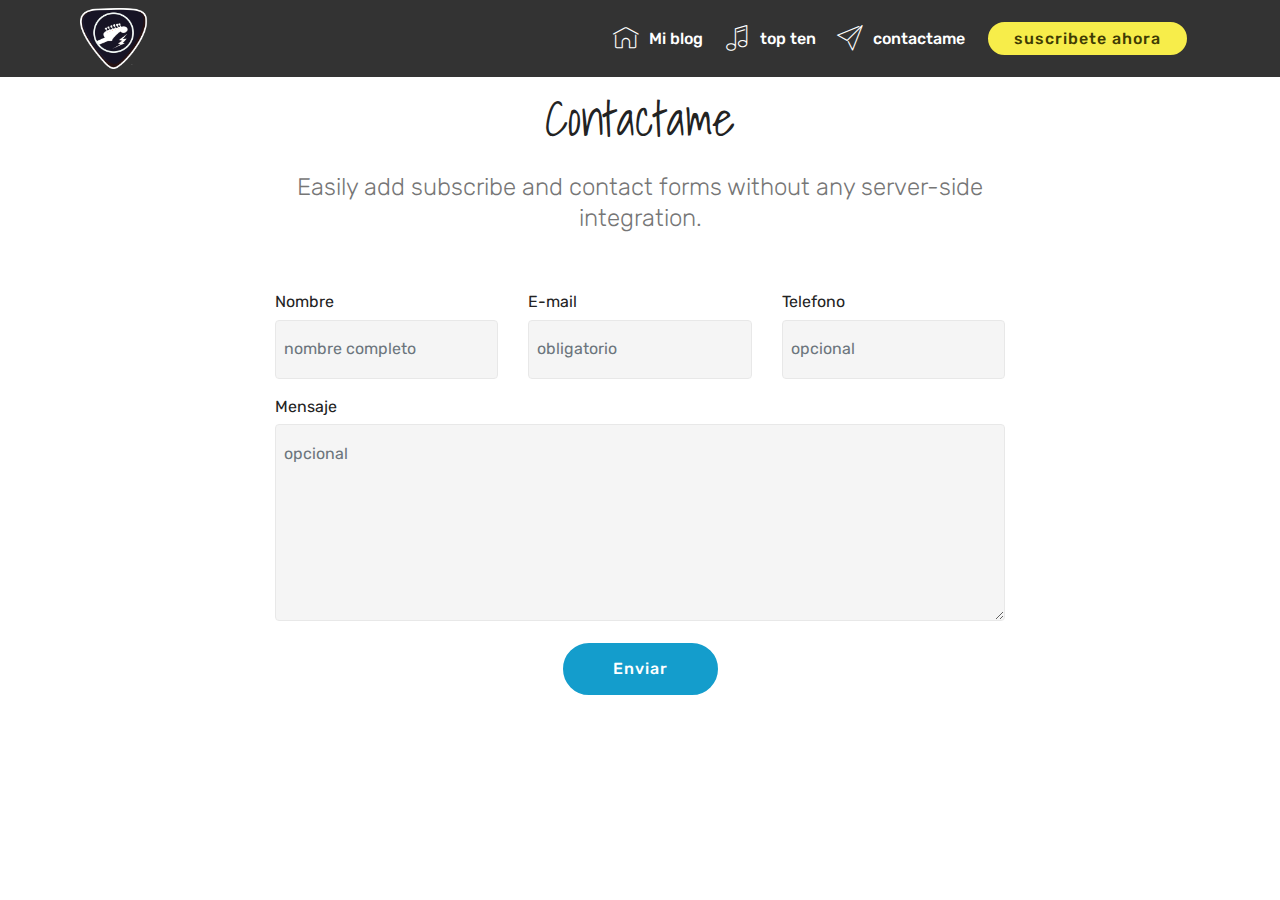
<file: page2.html>
<!DOCTYPE html>
<html >
<head>
  <!-- Site made with Mobirise Website Builder v4.7.8, https://mobirise.com -->
  <meta charset="UTF-8">
  <meta http-equiv="X-UA-Compatible" content="IE=edge">
  <meta name="generator" content="Mobirise v4.7.8, mobirise.com">
  <meta name="viewport" content="width=device-width, initial-scale=1, minimum-scale=1">
  <link rel="shortcut icon" href="assets/images/logo-2287665-960-720-120x102.png" type="image/x-icon">
  <meta name="description" content="Website Builder Description">
  <title>contacto</title>
  <link rel="stylesheet" href="assets/web/assets/mobirise-icons/mobirise-icons.css">
  <link rel="stylesheet" href="assets/tether/tether.min.css">
  <link rel="stylesheet" href="assets/bootstrap/css/bootstrap.min.css">
  <link rel="stylesheet" href="assets/bootstrap/css/bootstrap-grid.min.css">
  <link rel="stylesheet" href="assets/bootstrap/css/bootstrap-reboot.min.css">
  <link rel="stylesheet" href="assets/dropdown/css/style.css">
  <link rel="stylesheet" href="assets/theme/css/style.css">
  <link rel="stylesheet" href="assets/mobirise/css/mbr-additional.css" type="text/css">
  
  
  
</head>
<body>
  <section class="menu cid-s0N3P7o0SH" once="menu" id="menu1-l">

    

    <nav class="navbar navbar-expand beta-menu navbar-dropdown align-items-center navbar-fixed-top navbar-toggleable-sm">
        <button class="navbar-toggler navbar-toggler-right" type="button" data-toggle="collapse" data-target="#navbarSupportedContent" aria-controls="navbarSupportedContent" aria-expanded="false" aria-label="Toggle navigation">
            <div class="hamburger">
                <span></span>
                <span></span>
                <span></span>
                <span></span>
            </div>
        </button>
        <div class="menu-logo">
            <div class="navbar-brand">
                <span class="navbar-logo">
                    <a href="https://mobirise.com">
                         <img src="assets/images/logo-2287665-960-720-120x102.png" alt="Mobirise" title="" style="height: 3.8rem;">
                    </a>
                </span>
                
            </div>
        </div>
        <div class="collapse navbar-collapse" id="navbarSupportedContent">
            <ul class="navbar-nav nav-dropdown" data-app-modern-menu="true"><li class="nav-item">
                    <a class="nav-link link text-white display-4" href="index.html#content4-2">
                        <span class="mbri-home mbr-iconfont mbr-iconfont-btn"></span>Mi blog</a>
                </li>
                <li class="nav-item">
                    <a class="nav-link link text-white display-4" href="page1.html"><span class="mbri-music mbr-iconfont mbr-iconfont-btn"></span>
                        top ten</a>
                </li><li class="nav-item"><a class="nav-link link text-white display-4" href="page2.html"><span class="mbri-paper-plane mbr-iconfont mbr-iconfont-btn"></span>
                        contactame</a></li></ul>
            <div class="navbar-buttons mbr-section-btn"><a class="btn btn-sm btn-success display-4" href="index.html#form3-n">suscribete ahora</a></div>
        </div>
    </nav>
</section>

<section class="engine"><a href="https://mobirise.me/w">free html5 templates</a></section><section class="mbr-section form1 cid-s0SE0EwlFQ" id="form1-m">

    

    
    <div class="container">
        <div class="row justify-content-center">
            <div class="title col-12 col-lg-8">
                <h2 class="mbr-section-title align-center pb-3 mbr-fonts-style display-2">Contactame</h2>
                <h3 class="mbr-section-subtitle align-center mbr-light pb-3 mbr-fonts-style display-5">
                    Easily add subscribe and contact forms without any server-side integration.
                </h3>
            </div>
        </div>
    </div>
    <div class="container">
        <div class="row justify-content-center">
            <div class="media-container-column col-lg-8" data-form-type="formoid">
                    <div data-form-alert="" hidden="">gracias por tu preferencia</div>
            
                    <form class="mbr-form" action="https://mobirise.com/" method="post" data-form-title="Mobirise Form"><input type="hidden" name="email" data-form-email="true" value="H6CLps5i6AFhi7WWwRcZSYygrBkuBnLd2G+fgrSA5CC4ui0IWkK0LA56xTzrGTX4Ljjzs3dJdH7izefJH+RuYkR+T6Io7ivbd6NL1M8cZGxWypJ50D3As5qAd9b1hOG6" data-form-field="Email">
                        <div class="row row-sm-offset">
                            <div class="col-md-4 multi-horizontal" data-for="name">
                                <div class="form-group">
                                    <label class="form-control-label mbr-fonts-style display-7" for="name-form1-m">Nombre</label>
                                    <input type="text" class="form-control" name="name" data-form-field="Name" required="" placeholder="nombre completo" id="name-form1-m">
                                </div>
                            </div>
                            <div class="col-md-4 multi-horizontal" data-for="email">
                                <div class="form-group">
                                    <label class="form-control-label mbr-fonts-style display-7" for="email-form1-m">E-mail</label>
                                    <input type="email" class="form-control" name="email" data-form-field="Email" required="" placeholder="obligatorio" id="email-form1-m">
                                </div>
                            </div>
                            <div class="col-md-4 multi-horizontal" data-for="phone">
                                <div class="form-group">
                                    <label class="form-control-label mbr-fonts-style display-7" for="phone-form1-m">Telefono</label>
                                    <input type="tel" class="form-control" name="phone" data-form-field="Phone" placeholder="opcional" id="phone-form1-m">
                                </div>
                            </div>
                        </div>
                        <div class="form-group" data-for="message">
                            <label class="form-control-label mbr-fonts-style display-7" for="message-form1-m">Mensaje&nbsp;</label>
                            <textarea type="text" class="form-control" name="message" rows="7" data-form-field="Message" placeholder="opcional" id="message-form1-m"></textarea>
                        </div>
            
                        <span class="input-group-btn"><button href="" type="submit" class="btn btn-primary btn-form display-4">Enviar</button></span>
                    </form>
            </div>
        </div>
    </div>
</section>


  <script src="assets/web/assets/jquery/jquery.min.js"></script>
  <script src="assets/popper/popper.min.js"></script>
  <script src="assets/tether/tether.min.js"></script>
  <script src="assets/bootstrap/js/bootstrap.min.js"></script>
  <script src="assets/smoothscroll/smooth-scroll.js"></script>
  <script src="assets/dropdown/js/script.min.js"></script>
  <script src="assets/touchswipe/jquery.touch-swipe.min.js"></script>
  <script src="assets/theme/js/script.js"></script>
  <script src="assets/formoid/formoid.min.js"></script>
  
  
</body>
</html>
</file>
<file: assets/web/assets/mobirise-icons/mobirise-icons.css>
@font-face {
  font-family: 'MobiriseIcons';
  src:  url('mobirise-icons.eot?spat4u');
  src:  url('mobirise-icons.eot?spat4u#iefix') format('embedded-opentype'),
    url('mobirise-icons.ttf?spat4u') format('truetype'),
    url('mobirise-icons.woff?spat4u') format('woff'),
    url('mobirise-icons.svg?spat4u#MobiriseIcons') format('svg');
  font-weight: normal;
  font-style: normal;
}

[class^="mbri-"], [class*=" mbri-"] {
  /* use !important to prevent issues with browser extensions that change fonts */
  font-family: MobiriseIcons !important;
  speak: none;
  font-style: normal;
  font-weight: normal;
  font-variant: normal;
  text-transform: none;
  line-height: 1;

  /* Better Font Rendering =========== */
  -webkit-font-smoothing: antialiased;
  -moz-osx-font-smoothing: grayscale;
}

.mbri-add-submenu:before {
  content: "\e900";
}
.mbri-alert:before {
  content: "\e901";
}
.mbri-align-center:before {
  content: "\e902";
}
.mbri-align-justify:before {
  content: "\e903";
}
.mbri-align-left:before {
  content: "\e904";
}
.mbri-align-right:before {
  content: "\e905";
}
.mbri-android:before {
  content: "\e906";
}
.mbri-apple:before {
  content: "\e907";
}
.mbri-arrow-down:before {
  content: "\e908";
}
.mbri-arrow-next:before {
  content: "\e909";
}
.mbri-arrow-prev:before {
  content: "\e90a";
}
.mbri-arrow-up:before {
  content: "\e90b";
}
.mbri-bold:before {
  content: "\e90c";
}
.mbri-bookmark:before {
  content: "\e90d";
}
.mbri-bootstrap:before {
  content: "\e90e";
}
.mbri-briefcase:before {
  content: "\e90f";
}
.mbri-browse:before {
  content: "\e910";
}
.mbri-bulleted-list:before {
  content: "\e911";
}
.mbri-calendar:before {
  content: "\e912";
}
.mbri-camera:before {
  content: "\e913";
}
.mbri-cart-add:before {
  content: "\e914";
}
.mbri-cart-full:before {
  content: "\e915";
}
.mbri-cash:before {
  content: "\e916";
}
.mbri-change-style:before {
  content: "\e917";
}
.mbri-chat:before {
  content: "\e918";
}
.mbri-clock:before {
  content: "\e919";
}
.mbri-close:before {
  content: "\e91a";
}
.mbri-cloud:before {
  content: "\e91b";
}
.mbri-code:before {
  content: "\e91c";
}
.mbri-contact-form:before {
  content: "\e91d";
}
.mbri-credit-card:before {
  content: "\e91e";
}
.mbri-cursor-click:before {
  content: "\e91f";
}
.mbri-cust-feedback:before {
  content: "\e920";
}
.mbri-database:before {
  content: "\e921";
}
.mbri-delivery:before {
  content: "\e922";
}
.mbri-desktop:before {
  content: "\e923";
}
.mbri-devices:before {
  content: "\e924";
}
.mbri-down:before {
  content: "\e925";
}
.mbri-download:before {
  content: "\e989";
}
.mbri-drag-n-drop:before {
  content: "\e927";
}
.mbri-drag-n-drop2:before {
  content: "\e928";
}
.mbri-edit:before {
  content: "\e929";
}
.mbri-edit2:before {
  content: "\e92a";
}
.mbri-error:before {
  content: "\e92b";
}
.mbri-extension:before {
  content: "\e92c";
}
.mbri-features:before {
  content: "\e92d";
}
.mbri-file:before {
  content: "\e92e";
}
.mbri-flag:before {
  content: "\e92f";
}
.mbri-folder:before {
  content: "\e930";
}
.mbri-gift:before {
  content: "\e931";
}
.mbri-github:before {
  content: "\e932";
}
.mbri-globe:before {
  content: "\e933";
}
.mbri-globe-2:before {
  content: "\e934";
}
.mbri-growing-chart:before {
  content: "\e935";
}
.mbri-hearth:before {
  content: "\e936";
}
.mbri-help:before {
  content: "\e937";
}
.mbri-home:before {
  content: "\e938";
}
.mbri-hot-cup:before {
  content: "\e939";
}
.mbri-idea:before {
  content: "\e93a";
}
.mbri-image-gallery:before {
  content: "\e93b";
}
.mbri-image-slider:before {
  content: "\e93c";
}
.mbri-info:before {
  content: "\e93d";
}
.mbri-italic:before {
  content: "\e93e";
}
.mbri-key:before {
  content: "\e93f";
}
.mbri-laptop:before {
  content: "\e940";
}
.mbri-layers:before {
  content: "\e941";
}
.mbri-left-right:before {
  content: "\e942";
}
.mbri-left:before {
  content: "\e943";
}
.mbri-letter:before {
  content: "\e944";
}
.mbri-like:before {
  content: "\e945";
}
.mbri-link:before {
  content: "\e946";
}
.mbri-lock:before {
  content: "\e947";
}
.mbri-login:before {
  content: "\e948";
}
.mbri-logout:before {
  content: "\e949";
}
.mbri-magic-stick:before {
  content: "\e94a";
}
.mbri-map-pin:before {
  content: "\e94b";
}
.mbri-menu:before {
  content: "\e94c";
}
.mbri-mobile:before {
  content: "\e94d";
}
.mbri-mobile2:before {
  content: "\e94e";
}
.mbri-mobirise:before {
  content: "\e94f";
}
.mbri-more-horizontal:before {
  content: "\e950";
}
.mbri-more-vertical:before {
  content: "\e951";
}
.mbri-music:before {
  content: "\e952";
}
.mbri-new-file:before {
  content: "\e953";
}
.mbri-numbered-list:before {
  content: "\e954";
}
.mbri-opened-folder:before {
  content: "\e955";
}
.mbri-pages:before {
  content: "\e956";
}
.mbri-paper-plane:before {
  content: "\e957";
}
.mbri-paperclip:before {
  content: "\e958";
}
.mbri-photo:before {
  content: "\e959";
}
.mbri-photos:before {
  content: "\e95a";
}
.mbri-pin:before {
  content: "\e95b";
}
.mbri-play:before {
  content: "\e95c";
}
.mbri-plus:before {
  content: "\e95d";
}
.mbri-preview:before {
  content: "\e95e";
}
.mbri-print:before {
  content: "\e95f";
}
.mbri-protect:before {
  content: "\e960";
}
.mbri-question:before {
  content: "\e961";
}
.mbri-quote-left:before {
  content: "\e962";
}
.mbri-quote-right:before {
  content: "\e963";
}
.mbri-refresh:before {
  content: "\e964";
}
.mbri-responsive:before {
  content: "\e965";
}
.mbri-right:before {
  content: "\e966";
}
.mbri-rocket:before {
  content: "\e967";
}
.mbri-sad-face:before {
  content: "\e968";
}
.mbri-sale:before {
  content: "\e969";
}
.mbri-save:before {
  content: "\e96a";
}
.mbri-search:before {
  content: "\e96b";
}
.mbri-setting:before {
  content: "\e96c";
}
.mbri-setting2:before {
  content: "\e96d";
}
.mbri-setting3:before {
  content: "\e96e";
}
.mbri-share:before {
  content: "\e96f";
}
.mbri-shopping-bag:before {
  content: "\e970";
}
.mbri-shopping-basket:before {
  content: "\e971";
}
.mbri-shopping-cart:before {
  content: "\e972";
}
.mbri-sites:before {
  content: "\e973";
}
.mbri-smile-face:before {
  content: "\e974";
}
.mbri-speed:before {
  content: "\e975";
}
.mbri-star:before {
  content: "\e976";
}
.mbri-success:before {
  content: "\e977";
}
.mbri-sun:before {
  content: "\e978";
}
.mbri-sun2:before {
  content: "\e979";
}
.mbri-tablet:before {
  content: "\e97a";
}
.mbri-tablet-vertical:before {
  content: "\e97b";
}
.mbri-target:before {
  content: "\e97c";
}
.mbri-timer:before {
  content: "\e97d";
}
.mbri-to-ftp:before {
  content: "\e97e";
}
.mbri-to-local-drive:before {
  content: "\e97f";
}
.mbri-touch-swipe:before {
  content: "\e980";
}
.mbri-touch:before {
  content: "\e981";
}
.mbri-trash:before {
  content: "\e982";
}
.mbri-underline:before {
  content: "\e983";
}
.mbri-unlink:before {
  content: "\e984";
}
.mbri-unlock:before {
  content: "\e985";
}
.mbri-up-down:before {
  content: "\e986";
}
.mbri-up:before {
  content: "\e987";
}
.mbri-update:before {
  content: "\e988";
}
.mbri-upload:before {
 content: "\e926"; 
}
.mbri-user:before {
  content: "\e98a";
}
.mbri-user2:before {
  content: "\e98b";
}
.mbri-users:before {
  content: "\e98c";
}
.mbri-video:before {
  content: "\e98d";
}
.mbri-video-play:before {
  content: "\e98e";
}
.mbri-watch:before {
  content: "\e98f";
}
.mbri-website-theme:before {
  content: "\e990";
}
.mbri-wifi:before {
  content: "\e991";
}
.mbri-windows:before {
  content: "\e992";
}
.mbri-zoom-out:before {
  content: "\e993";
}
.mbri-redo:before {
  content: "\e994";
}
.mbri-undo:before {
  content: "\e995";
}
</file>
<file: assets/dropdown/css/style.css>
.navbar-dropdown {
  left: 0;
  padding: 0;
  position: absolute;
  right: 0;
  top: 0;
  transition: all 0.45s ease;
  z-index: 1030;
  background: #282828; }
  .navbar-dropdown .navbar-logo {
    margin-right: 0.8rem;
    transition: margin 0.3s ease-in-out;
    vertical-align: middle; }
    .navbar-dropdown .navbar-logo img {
      height: 3.125rem;
      transition: all 0.3s ease-in-out; }
    .navbar-dropdown .navbar-logo.mbr-iconfont {
      font-size: 3.125rem;
      line-height: 3.125rem; }
  .navbar-dropdown .navbar-caption {
    font-weight: 700;
    white-space: normal;
    vertical-align: -4px;
    line-height: 3.125rem !important; }
    .navbar-dropdown .navbar-caption, .navbar-dropdown .navbar-caption:hover {
      color: inherit;
      text-decoration: none; }
  .navbar-dropdown .mbr-iconfont + .navbar-caption {
    vertical-align: -1px; }
  .navbar-dropdown.navbar-fixed-top {
    position: fixed; }
  .navbar-dropdown .navbar-brand span {
    vertical-align: -4px; }
  .navbar-dropdown.bg-color.transparent {
    background: none; }
  .navbar-dropdown.navbar-short .navbar-brand {
    padding: 0.625rem 0; }
    .navbar-dropdown.navbar-short .navbar-brand span {
      vertical-align: -1px; }
  .navbar-dropdown.navbar-short .navbar-caption {
    line-height: 2.375rem !important;
    vertical-align: -2px; }
  .navbar-dropdown.navbar-short .navbar-logo {
    margin-right: 0.5rem; }
    .navbar-dropdown.navbar-short .navbar-logo img {
      height: 2.375rem; }
    .navbar-dropdown.navbar-short .navbar-logo.mbr-iconfont {
      font-size: 2.375rem;
      line-height: 2.375rem; }
  .navbar-dropdown.navbar-short .mbr-table-cell {
    height: 3.625rem; }
  .navbar-dropdown .navbar-close {
    left: 0.6875rem;
    position: fixed;
    top: 0.75rem;
    z-index: 1000; }
  .navbar-dropdown .hamburger-icon {
    content: "";
    display: inline-block;
    vertical-align: middle;
    width: 16px;
    -webkit-box-shadow: 0 -6px 0 1px #282828,0 0 0 1px #282828,0 6px 0 1px #282828;
    -moz-box-shadow: 0 -6px 0 1px #282828,0 0 0 1px #282828,0 6px 0 1px #282828;
    box-shadow: 0 -6px 0 1px #282828,0 0 0 1px #282828,0 6px 0 1px #282828; }

.dropdown-menu .dropdown-toggle[data-toggle="dropdown-submenu"]::after {
  border-bottom: 0.35em solid transparent;
  border-left: 0.35em solid;
  border-right: 0;
  border-top: 0.35em solid transparent;
  margin-left: 0.3rem; }

.dropdown-menu .dropdown-item:focus {
  outline: 0; }

.nav-dropdown {
  font-size: 0.75rem;
  font-weight: 500;
  height: auto !important; }
  .nav-dropdown .nav-btn {
    padding-left: 1rem; }
  .nav-dropdown .link {
    margin: .667em 1.667em;
    font-weight: 500;
    padding: 0;
    transition: color .2s ease-in-out; }
    .nav-dropdown .link.dropdown-toggle {
      margin-right: 2.583em; }
      .nav-dropdown .link.dropdown-toggle::after {
        margin-left: .25rem;
        border-top: 0.35em solid;
        border-right: 0.35em solid transparent;
        border-left: 0.35em solid transparent;
        border-bottom: 0; }
      .nav-dropdown .link.dropdown-toggle[aria-expanded="true"] {
        margin: 0;
        padding: 0.667em 3.263em  0.667em 1.667em; }
  .nav-dropdown .link::after,
  .nav-dropdown .dropdown-item::after {
    color: inherit; }
  .nav-dropdown .btn {
    font-size: 0.75rem;
    font-weight: 700;
    letter-spacing: 0;
    margin-bottom: 0;
    padding-left: 1.25rem;
    padding-right: 1.25rem; }
  .nav-dropdown .dropdown-menu {
    border-radius: 0;
    border: 0;
    left: 0;
    margin: 0;
    padding-bottom: 1.25rem;
    padding-top: 1.25rem;
    position: relative; }
  .nav-dropdown .dropdown-submenu {
    margin-left: 0.125rem;
    top: 0; }
  .nav-dropdown .dropdown-item {
    font-weight: 500;
    line-height: 2;
    padding: 0.3846em 4.615em 0.3846em 1.5385em;
    position: relative;
    transition: color .2s ease-in-out, background-color .2s ease-in-out; }
    .nav-dropdown .dropdown-item::after {
      margin-top: -0.3077em;
      position: absolute;
      right: 1.1538em;
      top: 50%; }
    .nav-dropdown .dropdown-item:focus, .nav-dropdown .dropdown-item:hover {
      background: none; }

@media (max-width: 767px) {
  .nav-dropdown.navbar-toggleable-sm {
    bottom: 0;
    display: none;
    left: 0;
    overflow-x: hidden;
    position: fixed;
    top: 0;
    transform: translateX(-100%);
    -ms-transform: translateX(-100%);
    -webkit-transform: translateX(-100%);
    width: 18.75rem;
    z-index: 999; } }
.nav-dropdown.navbar-toggleable-xl {
  bottom: 0;
  display: none;
  left: 0;
  overflow-x: hidden;
  position: fixed;
  top: 0;
  transform: translateX(-100%);
  -ms-transform: translateX(-100%);
  -webkit-transform: translateX(-100%);
  width: 18.75rem;
  z-index: 999; }

.nav-dropdown-sm {
  display: block !important;
  overflow-x: hidden;
  overflow: auto;
  padding-top: 3.875rem; }
  .nav-dropdown-sm::after {
    content: "";
    display: block;
    height: 3rem;
    width: 100%; }
  .nav-dropdown-sm.collapse.in ~ .navbar-close {
    display: block !important; }
  .nav-dropdown-sm.collapsing, .nav-dropdown-sm.collapse.in {
    transform: translateX(0);
    -ms-transform: translateX(0);
    -webkit-transform: translateX(0);
    transition: all 0.25s ease-out;
    -webkit-transition: all 0.25s ease-out;
    background: #282828; }
  .nav-dropdown-sm.collapsing[aria-expanded="false"] {
    transform: translateX(-100%);
    -ms-transform: translateX(-100%);
    -webkit-transform: translateX(-100%); }
  .nav-dropdown-sm .nav-item {
    display: block;
    margin-left: 0 !important;
    padding-left: 0; }
  .nav-dropdown-sm .link,
  .nav-dropdown-sm .dropdown-item {
    border-top: 1px dotted rgba(255, 255, 255, 0.1);
    font-size: 0.8125rem;
    line-height: 1.6;
    margin: 0 !important;
    padding: 0.875rem 2.4rem 0.875rem 1.5625rem !important;
    position: relative;
    white-space: normal; }
    .nav-dropdown-sm .link:focus, .nav-dropdown-sm .link:hover,
    .nav-dropdown-sm .dropdown-item:focus,
    .nav-dropdown-sm .dropdown-item:hover {
      background: rgba(0, 0, 0, 0.2) !important;
      color: #c0a375; }
  .nav-dropdown-sm .nav-btn {
    position: relative;
    padding: 1.5625rem 1.5625rem 0 1.5625rem; }
    .nav-dropdown-sm .nav-btn::before {
      border-top: 1px dotted rgba(255, 255, 255, 0.1);
      content: "";
      left: 0;
      position: absolute;
      top: 0;
      width: 100%; }
    .nav-dropdown-sm .nav-btn + .nav-btn {
      padding-top: 0.625rem; }
      .nav-dropdown-sm .nav-btn + .nav-btn::before {
        display: none; }
  .nav-dropdown-sm .btn {
    padding: 0.625rem 0; }
  .nav-dropdown-sm .dropdown-toggle[data-toggle="dropdown-submenu"]::after {
    margin-left: .25rem;
    border-top: 0.35em solid;
    border-right: 0.35em solid transparent;
    border-left: 0.35em solid transparent;
    border-bottom: 0; }
  .nav-dropdown-sm .dropdown-toggle[data-toggle="dropdown-submenu"][aria-expanded="true"]::after {
    border-top: 0;
    border-right: 0.35em solid transparent;
    border-left: 0.35em solid transparent;
    border-bottom: 0.35em solid; }
  .nav-dropdown-sm .dropdown-menu {
    margin: 0;
    padding: 0;
    position: relative;
    top: 0;
    left: 0;
    width: 100%;
    border: 0;
    float: none;
    border-radius: 0;
    background: none; }
  .nav-dropdown-sm .dropdown-submenu {
    left: 100%;
    margin-left: 0.125rem;
    margin-top: -1.25rem;
    top: 0; }

.navbar-toggleable-sm .nav-dropdown .dropdown-menu {
  position: absolute; }

.navbar-toggleable-sm .nav-dropdown .dropdown-submenu {
  left: 100%;
  margin-left: 0.125rem;
  margin-top: -1.25rem;
  top: 0; }

.navbar-toggleable-sm.opened .nav-dropdown .dropdown-menu {
  position: relative; }

.navbar-toggleable-sm.opened .nav-dropdown .dropdown-submenu {
  left: 0;
  margin-left: 00rem;
  margin-top: 0rem;
  top: 0; }

.is-builder .nav-dropdown.collapsing {
  transition: none !important; }

/*# sourceMappingURL=style.css.map */
</file>
<file: assets/theme/css/style.css>
/*!
 * Mobirise v4 theme (https://mobirise.com/)
 * Copyright 2017 Mobirise
 */
section {
  background-color: #eeeeee; }

section,
.container,
.container-fluid {
  position: relative;
  word-wrap: break-word; }

a.mbr-iconfont:hover {
  text-decoration: none; }

.article .lead p, .article .lead ul, .article .lead ol, .article .lead pre, .article .lead blockquote {
  margin-bottom: 0; }

a {
  font-style: normal;
  font-weight: 400;
  cursor: pointer; }
  a, a:hover {
    text-decoration: none; }

figure {
  margin-bottom: 0; }

body {
  color: #232323; }

h1, h2, h3, h4, h5, h6,
.h1, .h2, .h3, .h4, .h5, .h6,
.display-1, .display-2, .display-3, .display-4 {
  line-height: 1;
  word-break: break-word;
  word-wrap: break-word; }

b, strong {
  font-weight: bold; }

blockquote {
  padding: 10px 0 10px 20px;
  position: relative;
  border-left: 2px solid;
  border-color: #ff3366; }

input:-webkit-autofill, input:-webkit-autofill:hover, input:-webkit-autofill:focus, input:-webkit-autofill:active {
  transition-delay: 9999s;
  transition-property: background-color, color; }

textarea[type="hidden"] {
  display: none; }

body {
  position: relative; }

section {
  background-position: 50% 50%;
  background-repeat: no-repeat;
  background-size: cover; }
  section .mbr-background-video,
  section .mbr-background-video-preview {
    position: absolute;
    bottom: 0;
    left: 0;
    right: 0;
    top: 0; }

.hidden {
  visibility: hidden; }

.mbr-z-index20 {
  z-index: 20; }

/*! Base colors */
.mbr-white {
  color: #ffffff; }

.mbr-black {
  color: #000000; }

.mbr-bg-white {
  background-color: #ffffff; }

.mbr-bg-black {
  background-color: #000000; }

/*! Text-aligns */
.align-left {
  text-align: left; }

.align-center {
  text-align: center; }

.align-right {
  text-align: right; }

@media (max-width: 767px) {
  .align-left, .align-center, .align-right, .mbr-section-btn, .mbr-section-title {
    text-align: center; } }
/*! Font-weight  */
.mbr-light {
  font-weight: 300; }

.mbr-regular {
  font-weight: 400; }

.mbr-semibold {
  font-weight: 500; }

.mbr-bold {
  font-weight: 700; }

/*! Media  */
.media-size-item {
  -webkit-flex: 1 1 auto;
  -moz-flex: 1 1 auto;
  -ms-flex: 1 1 auto;
  -o-flex: 1 1 auto;
  flex: 1 1 auto; }

.media-content {
  -webkit-flex-basis: 100%;
  flex-basis: 100%; }

.media-container-row {
  display: -ms-flexbox;
  display: -webkit-flex;
  display: flex;
  -webkit-flex-direction: row;
  -ms-flex-direction: row;
  flex-direction: row;
  -webkit-flex-wrap: wrap;
  -ms-flex-wrap: wrap;
  flex-wrap: wrap;
  -webkit-justify-content: center;
  -ms-flex-pack: center;
  justify-content: center;
  -webkit-align-content: center;
  -ms-flex-line-pack: center;
  align-content: center;
  -webkit-align-items: start;
  -ms-flex-align: start;
  align-items: start; }
  .media-container-row .media-size-item {
    width: 400px; }

.media-container-column {
  display: -ms-flexbox;
  display: -webkit-flex;
  display: flex;
  -webkit-flex-direction: column;
  -ms-flex-direction: column;
  flex-direction: column;
  -webkit-flex-wrap: wrap;
  -ms-flex-wrap: wrap;
  flex-wrap: wrap;
  -webkit-justify-content: center;
  -ms-flex-pack: center;
  justify-content: center;
  -webkit-align-content: center;
  -ms-flex-line-pack: center;
  align-content: center;
  -webkit-align-items: stretch;
  -ms-flex-align: stretch;
  align-items: stretch; }
  .media-container-column > * {
    width: 100%; }

@media (min-width: 992px) {
  .media-container-row {
    -webkit-flex-wrap: nowrap;
    -ms-flex-wrap: nowrap;
    flex-wrap: nowrap; } }
figure {
  overflow: hidden; }

figure[mbr-media-size] {
  transition: width 0.1s; }

.mbr-figure img, .mbr-figure iframe {
  display: block;
  width: 100%; }

.card {
  background-color: transparent;
  border: none; }

.card-img {
  text-align: center;
  flex-shrink: 0; }

.media {
  max-width: 100%;
  margin: 0 auto; }

.mbr-figure {
  -ms-flex-item-align: center;
  -ms-grid-row-align: center;
  -webkit-align-self: center;
  align-self: center; }

.media-container > div {
  max-width: 100%; }

.mbr-figure img, .card-img img {
  width: 100%; }

@media (max-width: 991px) {
  .media-size-item {
    width: auto !important; }

  .media {
    width: auto; }

  .mbr-figure {
    width: 100% !important; } }
/*! Buttons */
.mbr-section-btn {
  margin-left: -.25rem;
  margin-right: -.25rem;
  font-size: 0; }

nav .mbr-section-btn {
  margin-left: 0rem;
  margin-right: 0rem; }

/*! Btn icon margin */
.btn .mbr-iconfont, .btn.btn-sm .mbr-iconfont {
  cursor: pointer;
  margin-right: 0.5rem; }

.btn.btn-md .mbr-iconfont, .btn.btn-md .mbr-iconfont {
  margin-right: 0.8rem; }

.mbr-regular {
  font-weight: 400; }

.mbr-semibold {
  font-weight: 500; }

.mbr-bold {
  font-weight: 700; }

[type="submit"] {
  -webkit-appearance: none; }

/*! Full-screen */
.mbr-fullscreen .mbr-overlay {
  min-height: 100vh; }

.mbr-fullscreen {
  display: flex;
  display: -webkit-flex;
  display: -moz-flex;
  display: -ms-flex;
  display: -o-flex;
  align-items: center;
  -webkit-align-items: center;
  min-height: 100vh;
  padding-top: 3rem;
  padding-bottom: 3rem; }

/*! Map */
.map {
  height: 25rem;
  position: relative; }
  .map iframe {
    width: 100%;
    height: 100%; }

/* Form */
.form-asterisk {
  font-family: initial;
  position: absolute;
  top: -2px;
  font-weight: normal; }

/*! Scroll to top arrow */
.mbr-arrow-up {
  bottom: 25px;
  right: 90px;
  position: fixed;
  text-align: right;
  z-index: 5000;
  color: #ffffff;
  font-size: 32px;
  transform: rotate(180deg);
  -webkit-transform: rotate(180deg); }

.mbr-arrow-up a {
  background: rgba(0, 0, 0, 0.2);
  border-radius: 3px;
  color: #fff;
  display: inline-block;
  height: 60px;
  width: 60px;
  outline-style: none !important;
  position: relative;
  text-decoration: none;
  transition: all .3s ease-in-out;
  cursor: pointer;
  text-align: center; }
  .mbr-arrow-up a:hover {
    background-color: rgba(0, 0, 0, 0.4); }
  .mbr-arrow-up a i {
    line-height: 60px; }

.mbr-arrow-up-icon {
  display: block;
  color: #fff; }

.mbr-arrow-up-icon::before {
  content: "\203a";
  display: inline-block;
  font-family: serif;
  font-size: 32px;
  line-height: 1;
  font-style: normal;
  position: relative;
  top: 6px;
  left: -4px;
  -webkit-transform: rotate(-90deg);
  transform: rotate(-90deg); }

/*! Arrow Down */
.mbr-arrow {
  position: absolute;
  bottom: 45px;
  left: 50%;
  width: 60px;
  height: 60px;
  cursor: pointer;
  background-color: rgba(80, 80, 80, 0.5);
  border-radius: 50%;
  -webkit-transform: translateX(-50%);
  transform: translateX(-50%); }
  .mbr-arrow > a {
    display: inline-block;
    text-decoration: none;
    outline-style: none;
    -webkit-animation: arrowdown 1.7s ease-in-out infinite;
    animation: arrowdown 1.7s ease-in-out infinite; }
    .mbr-arrow > a > i {
      position: absolute;
      top: -2px;
      left: 15px;
      font-size: 2rem; }

@keyframes arrowdown {
  0% {
    transform: translateY(0px);
    -webkit-transform: translateY(0px); }
  50% {
    transform: translateY(-5px);
    -webkit-transform: translateY(-5px); }
  100% {
    transform: translateY(0px);
    -webkit-transform: translateY(0px); } }
@-webkit-keyframes arrowdown {
  0% {
    transform: translateY(0px);
    -webkit-transform: translateY(0px); }
  50% {
    transform: translateY(-5px);
    -webkit-transform: translateY(-5px); }
  100% {
    transform: translateY(0px);
    -webkit-transform: translateY(0px); } }
@media (max-width: 500px) {
  .mbr-arrow-up {
    left: 50%;
    right: auto;
    transform: translateX(-50%) rotate(180deg);
    -webkit-transform: translateX(-50%) rotate(180deg); } }
/*Gradients animation*/
@keyframes gradient-animation {
  from {
    background-position: 0% 100%;
    animation-timing-function: ease-in-out; }
  to {
    background-position: 100% 0%;
    animation-timing-function: ease-in-out; } }
@-webkit-keyframes gradient-animation {
  from {
    background-position: 0% 100%;
    animation-timing-function: ease-in-out; }
  to {
    background-position: 100% 0%;
    animation-timing-function: ease-in-out; } }
.bg-gradient {
  background-size: 200% 200%;
  animation: gradient-animation 5s infinite alternate;
  -webkit-animation: gradient-animation 5s infinite alternate; }

.menu .navbar-brand {
  display: -webkit-flex; }
  .menu .navbar-brand span {
    display: flex;
    display: -webkit-flex; }
  .menu .navbar-brand .navbar-caption-wrap {
    display: -webkit-flex; }
  .menu .navbar-brand .navbar-logo img {
    display: -webkit-flex; }
@media (min-width: 768px) and (max-width: 991px) {
  .menu .navbar-toggleable-sm .navbar-nav {
    display: -webkit-box;
    display: -webkit-flex;
    display: -ms-flexbox; } }
@media (min-width: 992px) {
  .menu .navbar-nav.nav-dropdown {
    display: -webkit-flex; }
  .menu .navbar-toggleable-sm .navbar-collapse {
    display: -webkit-flex !important; } }

/*# sourceMappingURL=style.css.map */
.engine {
	position: absolute;
	text-indent: -2400px;
	text-align: center;
	padding: 0;
	top: 0;
	left: -2400px;
}
</file>
<file: assets/mobirise/css/mbr-additional.css>
@import url(https://fonts.googleapis.com/css?family=Fjalla+One:400);
@import url(https://fonts.googleapis.com/css?family=Shadows+Into+Light:400);
@import url(https://fonts.googleapis.com/css?family=Rubik:300,300i,400,400i,500,500i,700,700i,900,900i);





body {
  font-style: normal;
  line-height: 1.5;
}
.mbr-section-title {
  font-style: normal;
  line-height: 1.2;
}
.mbr-section-subtitle {
  line-height: 1.3;
}
.mbr-text {
  font-style: normal;
  line-height: 1.6;
}
.display-1 {
  font-family: 'Fjalla One', sans-serif;
  font-size: 7.25rem;
}
.display-1 > .mbr-iconfont {
  font-size: 11.6rem;
}
.display-2 {
  font-family: 'Shadows Into Light', handwriting;
  font-size: 3rem;
}
.display-2 > .mbr-iconfont {
  font-size: 4.8rem;
}
.display-4 {
  font-family: 'Rubik', sans-serif;
  font-size: 1rem;
}
.display-4 > .mbr-iconfont {
  font-size: 1.6rem;
}
.display-5 {
  font-family: 'Rubik', sans-serif;
  font-size: 1.5rem;
}
.display-5 > .mbr-iconfont {
  font-size: 2.4rem;
}
.display-7 {
  font-family: 'Rubik', sans-serif;
  font-size: 1rem;
}
.display-7 > .mbr-iconfont {
  font-size: 1.6rem;
}
/* ---- Fluid typography for mobile devices ---- */
/* 1.4 - font scale ratio ( bootstrap == 1.42857 ) */
/* 100vw - current viewport width */
/* (48 - 20)  48 == 48rem == 768px, 20 == 20rem == 320px(minimal supported viewport) */
/* 0.65 - min scale variable, may vary */
@media (max-width: 768px) {
  .display-1 {
    font-size: 5.8rem;
    font-size: calc( 3.1875rem + (7.25 - 3.1875) * ((100vw - 20rem) / (48 - 20)));
    line-height: calc( 1.4 * (3.1875rem + (7.25 - 3.1875) * ((100vw - 20rem) / (48 - 20))));
  }
  .display-2 {
    font-size: 2.4rem;
    font-size: calc( 1.7rem + (3 - 1.7) * ((100vw - 20rem) / (48 - 20)));
    line-height: calc( 1.4 * (1.7rem + (3 - 1.7) * ((100vw - 20rem) / (48 - 20))));
  }
  .display-4 {
    font-size: 0.8rem;
    font-size: calc( 1rem + (1 - 1) * ((100vw - 20rem) / (48 - 20)));
    line-height: calc( 1.4 * (1rem + (1 - 1) * ((100vw - 20rem) / (48 - 20))));
  }
  .display-5 {
    font-size: 1.2rem;
    font-size: calc( 1.175rem + (1.5 - 1.175) * ((100vw - 20rem) / (48 - 20)));
    line-height: calc( 1.4 * (1.175rem + (1.5 - 1.175) * ((100vw - 20rem) / (48 - 20))));
  }
}
/* Buttons */
.btn {
  font-weight: 500;
  border-width: 2px;
  font-style: normal;
  letter-spacing: 1px;
  margin: .4rem .8rem;
  white-space: normal;
  -webkit-transition: all 0.3s ease-in-out;
  -moz-transition: all 0.3s ease-in-out;
  transition: all 0.3s ease-in-out;
  padding: 1rem 3rem;
  border-radius: 3px;
  display: inline-flex;
  align-items: center;
  justify-content: center;
  word-break: break-word;
}
.btn-sm {
  font-weight: 500;
  letter-spacing: 1px;
  -webkit-transition: all 0.3s ease-in-out;
  -moz-transition: all 0.3s ease-in-out;
  transition: all 0.3s ease-in-out;
  padding: 0.6rem 1.5rem;
  border-radius: 3px;
}
.btn-md {
  font-weight: 500;
  letter-spacing: 1px;
  margin: .4rem .8rem !important;
  -webkit-transition: all 0.3s ease-in-out;
  -moz-transition: all 0.3s ease-in-out;
  transition: all 0.3s ease-in-out;
  padding: 1rem 3rem;
  border-radius: 3px;
}
.btn-lg {
  font-weight: 500;
  letter-spacing: 1px;
  margin: .4rem .8rem !important;
  -webkit-transition: all 0.3s ease-in-out;
  -moz-transition: all 0.3s ease-in-out;
  transition: all 0.3s ease-in-out;
  padding: 1.2rem 3.2rem;
  border-radius: 3px;
}
.bg-primary {
  background-color: #149dcc !important;
}
.bg-success {
  background-color: #f7ed4a !important;
}
.bg-info {
  background-color: #82786e !important;
}
.bg-warning {
  background-color: #879a9f !important;
}
.bg-danger {
  background-color: #b1a374 !important;
}
.btn-primary,
.btn-primary:active {
  background-color: #149dcc !important;
  border-color: #149dcc !important;
  color: #ffffff !important;
}
.btn-primary:hover,
.btn-primary:focus,
.btn-primary.focus,
.btn-primary.active {
  color: #ffffff !important;
  background-color: #0d6786 !important;
  border-color: #0d6786 !important;
}
.btn-primary.disabled,
.btn-primary:disabled {
  color: #ffffff !important;
  background-color: #0d6786 !important;
  border-color: #0d6786 !important;
}
.btn-secondary,
.btn-secondary:active {
  background-color: #ff3366 !important;
  border-color: #ff3366 !important;
  color: #ffffff !important;
}
.btn-secondary:hover,
.btn-secondary:focus,
.btn-secondary.focus,
.btn-secondary.active {
  color: #ffffff !important;
  background-color: #e50039 !important;
  border-color: #e50039 !important;
}
.btn-secondary.disabled,
.btn-secondary:disabled {
  color: #ffffff !important;
  background-color: #e50039 !important;
  border-color: #e50039 !important;
}
.btn-info,
.btn-info:active {
  background-color: #82786e !important;
  border-color: #82786e !important;
  color: #ffffff !important;
}
.btn-info:hover,
.btn-info:focus,
.btn-info.focus,
.btn-info.active {
  color: #ffffff !important;
  background-color: #59524b !important;
  border-color: #59524b !important;
}
.btn-info.disabled,
.btn-info:disabled {
  color: #ffffff !important;
  background-color: #59524b !important;
  border-color: #59524b !important;
}
.btn-success,
.btn-success:active {
  background-color: #f7ed4a !important;
  border-color: #f7ed4a !important;
  color: #3f3c03 !important;
}
.btn-success:hover,
.btn-success:focus,
.btn-success.focus,
.btn-success.active {
  color: #3f3c03 !important;
  background-color: #eadd0a !important;
  border-color: #eadd0a !important;
}
.btn-success.disabled,
.btn-success:disabled {
  color: #3f3c03 !important;
  background-color: #eadd0a !important;
  border-color: #eadd0a !important;
}
.btn-warning,
.btn-warning:active {
  background-color: #879a9f !important;
  border-color: #879a9f !important;
  color: #ffffff !important;
}
.btn-warning:hover,
.btn-warning:focus,
.btn-warning.focus,
.btn-warning.active {
  color: #ffffff !important;
  background-color: #617479 !important;
  border-color: #617479 !important;
}
.btn-warning.disabled,
.btn-warning:disabled {
  color: #ffffff !important;
  background-color: #617479 !important;
  border-color: #617479 !important;
}
.btn-danger,
.btn-danger:active {
  background-color: #b1a374 !important;
  border-color: #b1a374 !important;
  color: #ffffff !important;
}
.btn-danger:hover,
.btn-danger:focus,
.btn-danger.focus,
.btn-danger.active {
  color: #ffffff !important;
  background-color: #8b7d4e !important;
  border-color: #8b7d4e !important;
}
.btn-danger.disabled,
.btn-danger:disabled {
  color: #ffffff !important;
  background-color: #8b7d4e !important;
  border-color: #8b7d4e !important;
}
.btn-white {
  color: #333333 !important;
}
.btn-white,
.btn-white:active {
  background-color: #ffffff !important;
  border-color: #ffffff !important;
  color: #808080 !important;
}
.btn-white:hover,
.btn-white:focus,
.btn-white.focus,
.btn-white.active {
  color: #808080 !important;
  background-color: #d9d9d9 !important;
  border-color: #d9d9d9 !important;
}
.btn-white.disabled,
.btn-white:disabled {
  color: #808080 !important;
  background-color: #d9d9d9 !important;
  border-color: #d9d9d9 !important;
}
.btn-black,
.btn-black:active {
  background-color: #333333 !important;
  border-color: #333333 !important;
  color: #ffffff !important;
}
.btn-black:hover,
.btn-black:focus,
.btn-black.focus,
.btn-black.active {
  color: #ffffff !important;
  background-color: #0d0d0d !important;
  border-color: #0d0d0d !important;
}
.btn-black.disabled,
.btn-black:disabled {
  color: #ffffff !important;
  background-color: #0d0d0d !important;
  border-color: #0d0d0d !important;
}
.btn-primary-outline,
.btn-primary-outline:active {
  background: none;
  border-color: #0b566f;
  color: #0b566f;
}
.btn-primary-outline:hover,
.btn-primary-outline:focus,
.btn-primary-outline.focus,
.btn-primary-outline.active {
  color: #ffffff;
  background-color: #149dcc;
  border-color: #149dcc;
}
.btn-primary-outline.disabled,
.btn-primary-outline:disabled {
  color: #ffffff !important;
  background-color: #149dcc !important;
  border-color: #149dcc !important;
}
.btn-secondary-outline,
.btn-secondary-outline:active {
  background: none;
  border-color: #cc0033;
  color: #cc0033;
}
.btn-secondary-outline:hover,
.btn-secondary-outline:focus,
.btn-secondary-outline.focus,
.btn-secondary-outline.active {
  color: #ffffff;
  background-color: #ff3366;
  border-color: #ff3366;
}
.btn-secondary-outline.disabled,
.btn-secondary-outline:disabled {
  color: #ffffff !important;
  background-color: #ff3366 !important;
  border-color: #ff3366 !important;
}
.btn-info-outline,
.btn-info-outline:active {
  background: none;
  border-color: #4b453f;
  color: #4b453f;
}
.btn-info-outline:hover,
.btn-info-outline:focus,
.btn-info-outline.focus,
.btn-info-outline.active {
  color: #ffffff;
  background-color: #82786e;
  border-color: #82786e;
}
.btn-info-outline.disabled,
.btn-info-outline:disabled {
  color: #ffffff !important;
  background-color: #82786e !important;
  border-color: #82786e !important;
}
.btn-success-outline,
.btn-success-outline:active {
  background: none;
  border-color: #d2c609;
  color: #d2c609;
}
.btn-success-outline:hover,
.btn-success-outline:focus,
.btn-success-outline.focus,
.btn-success-outline.active {
  color: #3f3c03;
  background-color: #f7ed4a;
  border-color: #f7ed4a;
}
.btn-success-outline.disabled,
.btn-success-outline:disabled {
  color: #3f3c03 !important;
  background-color: #f7ed4a !important;
  border-color: #f7ed4a !important;
}
.btn-warning-outline,
.btn-warning-outline:active {
  background: none;
  border-color: #55666b;
  color: #55666b;
}
.btn-warning-outline:hover,
.btn-warning-outline:focus,
.btn-warning-outline.focus,
.btn-warning-outline.active {
  color: #ffffff;
  background-color: #879a9f;
  border-color: #879a9f;
}
.btn-warning-outline.disabled,
.btn-warning-outline:disabled {
  color: #ffffff !important;
  background-color: #879a9f !important;
  border-color: #879a9f !important;
}
.btn-danger-outline,
.btn-danger-outline:active {
  background: none;
  border-color: #7a6e45;
  color: #7a6e45;
}
.btn-danger-outline:hover,
.btn-danger-outline:focus,
.btn-danger-outline.focus,
.btn-danger-outline.active {
  color: #ffffff;
  background-color: #b1a374;
  border-color: #b1a374;
}
.btn-danger-outline.disabled,
.btn-danger-outline:disabled {
  color: #ffffff !important;
  background-color: #b1a374 !important;
  border-color: #b1a374 !important;
}
.btn-black-outline,
.btn-black-outline:active {
  background: none;
  border-color: #000000;
  color: #000000;
}
.btn-black-outline:hover,
.btn-black-outline:focus,
.btn-black-outline.focus,
.btn-black-outline.active {
  color: #ffffff;
  background-color: #333333;
  border-color: #333333;
}
.btn-black-outline.disabled,
.btn-black-outline:disabled {
  color: #ffffff !important;
  background-color: #333333 !important;
  border-color: #333333 !important;
}
.btn-white-outline,
.btn-white-outline:active,
.btn-white-outline.active {
  background: none;
  border-color: #ffffff;
  color: #ffffff;
}
.btn-white-outline:hover,
.btn-white-outline:focus,
.btn-white-outline.focus {
  color: #333333;
  background-color: #ffffff;
  border-color: #ffffff;
}
.text-primary {
  color: #149dcc !important;
}
.text-secondary {
  color: #ff3366 !important;
}
.text-success {
  color: #f7ed4a !important;
}
.text-info {
  color: #82786e !important;
}
.text-warning {
  color: #879a9f !important;
}
.text-danger {
  color: #b1a374 !important;
}
.text-white {
  color: #ffffff !important;
}
.text-black {
  color: #000000 !important;
}
a.text-primary:hover,
a.text-primary:focus {
  color: #0b566f !important;
}
a.text-secondary:hover,
a.text-secondary:focus {
  color: #cc0033 !important;
}
a.text-success:hover,
a.text-success:focus {
  color: #d2c609 !important;
}
a.text-info:hover,
a.text-info:focus {
  color: #4b453f !important;
}
a.text-warning:hover,
a.text-warning:focus {
  color: #55666b !important;
}
a.text-danger:hover,
a.text-danger:focus {
  color: #7a6e45 !important;
}
a.text-white:hover,
a.text-white:focus {
  color: #b3b3b3 !important;
}
a.text-black:hover,
a.text-black:focus {
  color: #4d4d4d !important;
}
.alert-success {
  background-color: #70c770;
}
.alert-info {
  background-color: #82786e;
}
.alert-warning {
  background-color: #879a9f;
}
.alert-danger {
  background-color: #b1a374;
}
.mbr-section-btn a.btn:not(.btn-form) {
  border-radius: 100px;
}
.mbr-section-btn a.btn:not(.btn-form):hover,
.mbr-section-btn a.btn:not(.btn-form):focus {
  box-shadow: none !important;
}
.mbr-section-btn a.btn:not(.btn-form):hover,
.mbr-section-btn a.btn:not(.btn-form):focus {
  box-shadow: 0 10px 40px 0 rgba(0, 0, 0, 0.2) !important;
  -webkit-box-shadow: 0 10px 40px 0 rgba(0, 0, 0, 0.2) !important;
}
.mbr-gallery-filter li a {
  border-radius: 100px !important;
}
.mbr-gallery-filter li.active .btn {
  background-color: #149dcc;
  border-color: #149dcc;
  color: #ffffff;
}
.mbr-gallery-filter li.active .btn:focus {
  box-shadow: none;
}
.nav-tabs .nav-link {
  border-radius: 100px !important;
}
.btn-form {
  border-radius: 0;
}
.btn-form:hover {
  cursor: pointer;
}
a,
a:hover {
  color: #149dcc;
}
.mbr-plan-header.bg-primary .mbr-plan-subtitle,
.mbr-plan-header.bg-primary .mbr-plan-price-desc {
  color: #b4e6f8;
}
.mbr-plan-header.bg-success .mbr-plan-subtitle,
.mbr-plan-header.bg-success .mbr-plan-price-desc {
  color: #ffffff;
}
.mbr-plan-header.bg-info .mbr-plan-subtitle,
.mbr-plan-header.bg-info .mbr-plan-price-desc {
  color: #beb8b2;
}
.mbr-plan-header.bg-warning .mbr-plan-subtitle,
.mbr-plan-header.bg-warning .mbr-plan-price-desc {
  color: #ced6d8;
}
.mbr-plan-header.bg-danger .mbr-plan-subtitle,
.mbr-plan-header.bg-danger .mbr-plan-price-desc {
  color: #dfd9c6;
}
/* Scroll to top button*/
.scrollToTop_wraper {
  display: none;
}
#scrollToTop a i:before {
  content: '';
  position: absolute;
  height: 40%;
  top: 25%;
  background: #fff;
  width: 2px;
  left: calc(50% - 1px);
}
#scrollToTop a i:after {
  content: '';
  position: absolute;
  display: block;
  border-top: 2px solid #fff;
  border-right: 2px solid #fff;
  width: 40%;
  height: 40%;
  left: 30%;
  bottom: 30%;
  transform: rotate(135deg);
}
/* Others*/
.note-check a[data-value=Rubik] {
  font-style: normal;
}
.mbr-arrow a {
  color: #ffffff;
}
@media (max-width: 767px) {
  .mbr-arrow {
    display: none;
  }
}
.form-control-label {
  position: relative;
  cursor: pointer;
  margin-bottom: .357em;
  padding: 0;
}
.alert {
  color: #ffffff;
  border-radius: 0;
  border: 0;
  font-size: .875rem;
  line-height: 1.5;
  margin-bottom: 1.875rem;
  padding: 1.25rem;
  position: relative;
}
.alert.alert-form::after {
  background-color: inherit;
  bottom: -7px;
  content: "";
  display: block;
  height: 14px;
  left: 50%;
  margin-left: -7px;
  position: absolute;
  transform: rotate(45deg);
  width: 14px;
}
.form-control {
  background-color: #f5f5f5;
  box-shadow: none;
  color: #565656;
  font-family: 'Rubik', sans-serif;
  font-size: 1rem;
  line-height: 1.43;
  min-height: 3.5em;
  padding: 1.07em .5em;
}
.form-control > .mbr-iconfont {
  font-size: 1.6rem;
}
.form-control,
.form-control:focus {
  border: 1px solid #e8e8e8;
}
.form-active .form-control:invalid {
  border-color: red;
}
.mbr-overlay {
  background-color: #000;
  bottom: 0;
  left: 0;
  opacity: .5;
  position: absolute;
  right: 0;
  top: 0;
  z-index: 0;
}
blockquote {
  font-style: italic;
  padding: 10px 0 10px 20px;
  font-size: 1.09rem;
  position: relative;
  border-color: #149dcc;
  border-width: 3px;
}
ul,
ol,
pre,
blockquote {
  margin-bottom: 2.3125rem;
}
pre {
  background: #f4f4f4;
  padding: 10px 24px;
  white-space: pre-wrap;
}
.inactive {
  -webkit-user-select: none;
  -moz-user-select: none;
  -ms-user-select: none;
  user-select: none;
  pointer-events: none;
  -webkit-user-drag: none;
  user-drag: none;
}
.mbr-section__comments .row {
  justify-content: center;
}
/* Forms */
.mbr-form .btn {
  margin: .4rem 0;
}
.mbr-form .input-group-btn a.btn {
  border-radius: 100px !important;
}
.mbr-form .input-group-btn a.btn:hover {
  box-shadow: 0 10px 40px 0 rgba(0, 0, 0, 0.2);
}
.mbr-form .input-group-btn button[type="submit"] {
  border-radius: 100px !important;
  padding: 1rem 3rem;
}
.mbr-form .input-group-btn button[type="submit"]:hover {
  box-shadow: 0 10px 40px 0 rgba(0, 0, 0, 0.2);
}
.form2 .form-control {
  border-top-left-radius: 100px;
  border-bottom-left-radius: 100px;
}
.form2 .input-group-btn a.btn {
  border-top-left-radius: 0 !important;
  border-bottom-left-radius: 0 !important;
}
.form2 .input-group-btn button[type="submit"] {
  border-top-left-radius: 0 !important;
  border-bottom-left-radius: 0 !important;
}
.form3 input[type="email"] {
  border-radius: 100px !important;
}
@media (max-width: 349px) {
  .form2 input[type="email"] {
    border-radius: 100px !important;
  }
  .form2 .input-group-btn a.btn {
    border-radius: 100px !important;
  }
  .form2 .input-group-btn button[type="submit"] {
    border-radius: 100px !important;
  }
}
@media (max-width: 767px) {
  .btn {
    font-size: .75rem !important;
  }
  .btn .mbr-iconfont {
    font-size: 1rem !important;
  }
}
/* Social block */
.btn-social {
  font-size: 20px;
  border-radius: 50%;
  padding: 0;
  width: 44px;
  height: 44px;
  line-height: 44px;
  text-align: center;
  position: relative;
  border: 2px solid #c0a375;
  border-color: #149dcc;
  color: #232323;
  cursor: pointer;
}
.btn-social i {
  top: 0;
  line-height: 44px;
  width: 44px;
}
.btn-social:hover {
  color: #fff;
  background: #149dcc;
}
.btn-social + .btn {
  margin-left: .1rem;
}
/* Footer */
.mbr-footer-content li::before,
.mbr-footer .mbr-contacts li::before {
  background: #149dcc;
}
.mbr-footer-content li a:hover,
.mbr-footer .mbr-contacts li a:hover {
  color: #149dcc;
}
.footer3 input[type="email"],
.footer4 input[type="email"] {
  border-radius: 100px !important;
}
.footer3 .input-group-btn a.btn,
.footer4 .input-group-btn a.btn {
  border-radius: 100px !important;
}
.footer3 .input-group-btn button[type="submit"],
.footer4 .input-group-btn button[type="submit"] {
  border-radius: 100px !important;
}
/* Headers*/
.header13 .form-inline input[type="email"],
.header14 .form-inline input[type="email"] {
  border-radius: 100px;
}
.header13 .form-inline input[type="text"],
.header14 .form-inline input[type="text"] {
  border-radius: 100px;
}
.header13 .form-inline input[type="tel"],
.header14 .form-inline input[type="tel"] {
  border-radius: 100px;
}
.header13 .form-inline a.btn,
.header14 .form-inline a.btn {
  border-radius: 100px;
}
.header13 .form-inline button,
.header14 .form-inline button {
  border-radius: 100px !important;
}
.offset-1 {
  margin-left: 8.33333%;
}
.offset-2 {
  margin-left: 16.66667%;
}
.offset-3 {
  margin-left: 25%;
}
.offset-4 {
  margin-left: 33.33333%;
}
.offset-5 {
  margin-left: 41.66667%;
}
.offset-6 {
  margin-left: 50%;
}
.offset-7 {
  margin-left: 58.33333%;
}
.offset-8 {
  margin-left: 66.66667%;
}
.offset-9 {
  margin-left: 75%;
}
.offset-10 {
  margin-left: 83.33333%;
}
.offset-11 {
  margin-left: 91.66667%;
}
@media (min-width: 576px) {
  .offset-sm-0 {
    margin-left: 0%;
  }
  .offset-sm-1 {
    margin-left: 8.33333%;
  }
  .offset-sm-2 {
    margin-left: 16.66667%;
  }
  .offset-sm-3 {
    margin-left: 25%;
  }
  .offset-sm-4 {
    margin-left: 33.33333%;
  }
  .offset-sm-5 {
    margin-left: 41.66667%;
  }
  .offset-sm-6 {
    margin-left: 50%;
  }
  .offset-sm-7 {
    margin-left: 58.33333%;
  }
  .offset-sm-8 {
    margin-left: 66.66667%;
  }
  .offset-sm-9 {
    margin-left: 75%;
  }
  .offset-sm-10 {
    margin-left: 83.33333%;
  }
  .offset-sm-11 {
    margin-left: 91.66667%;
  }
}
@media (min-width: 768px) {
  .offset-md-0 {
    margin-left: 0%;
  }
  .offset-md-1 {
    margin-left: 8.33333%;
  }
  .offset-md-2 {
    margin-left: 16.66667%;
  }
  .offset-md-3 {
    margin-left: 25%;
  }
  .offset-md-4 {
    margin-left: 33.33333%;
  }
  .offset-md-5 {
    margin-left: 41.66667%;
  }
  .offset-md-6 {
    margin-left: 50%;
  }
  .offset-md-7 {
    margin-left: 58.33333%;
  }
  .offset-md-8 {
    margin-left: 66.66667%;
  }
  .offset-md-9 {
    margin-left: 75%;
  }
  .offset-md-10 {
    margin-left: 83.33333%;
  }
  .offset-md-11 {
    margin-left: 91.66667%;
  }
}
@media (min-width: 992px) {
  .offset-lg-0 {
    margin-left: 0%;
  }
  .offset-lg-1 {
    margin-left: 8.33333%;
  }
  .offset-lg-2 {
    margin-left: 16.66667%;
  }
  .offset-lg-3 {
    margin-left: 25%;
  }
  .offset-lg-4 {
    margin-left: 33.33333%;
  }
  .offset-lg-5 {
    margin-left: 41.66667%;
  }
  .offset-lg-6 {
    margin-left: 50%;
  }
  .offset-lg-7 {
    margin-left: 58.33333%;
  }
  .offset-lg-8 {
    margin-left: 66.66667%;
  }
  .offset-lg-9 {
    margin-left: 75%;
  }
  .offset-lg-10 {
    margin-left: 83.33333%;
  }
  .offset-lg-11 {
    margin-left: 91.66667%;
  }
}
@media (min-width: 1200px) {
  .offset-xl-0 {
    margin-left: 0%;
  }
  .offset-xl-1 {
    margin-left: 8.33333%;
  }
  .offset-xl-2 {
    margin-left: 16.66667%;
  }
  .offset-xl-3 {
    margin-left: 25%;
  }
  .offset-xl-4 {
    margin-left: 33.33333%;
  }
  .offset-xl-5 {
    margin-left: 41.66667%;
  }
  .offset-xl-6 {
    margin-left: 50%;
  }
  .offset-xl-7 {
    margin-left: 58.33333%;
  }
  .offset-xl-8 {
    margin-left: 66.66667%;
  }
  .offset-xl-9 {
    margin-left: 75%;
  }
  .offset-xl-10 {
    margin-left: 83.33333%;
  }
  .offset-xl-11 {
    margin-left: 91.66667%;
  }
}
.navbar-toggler {
  -webkit-align-self: flex-start;
  -ms-flex-item-align: start;
  align-self: flex-start;
  padding: 0.25rem 0.75rem;
  font-size: 1.25rem;
  line-height: 1;
  background: transparent;
  border: 1px solid transparent;
  -webkit-border-radius: 0.25rem;
  border-radius: 0.25rem;
}
.navbar-toggler:focus,
.navbar-toggler:hover {
  text-decoration: none;
}
.navbar-toggler-icon {
  display: inline-block;
  width: 1.5em;
  height: 1.5em;
  vertical-align: middle;
  content: "";
  background: no-repeat center center;
  -webkit-background-size: 100% 100%;
  -o-background-size: 100% 100%;
  background-size: 100% 100%;
}
.navbar-toggler-left {
  position: absolute;
  left: 1rem;
}
.navbar-toggler-right {
  position: absolute;
  right: 1rem;
}
@media (max-width: 575px) {
  .navbar-toggleable .navbar-nav .dropdown-menu {
    position: static;
    float: none;
  }
  .navbar-toggleable > .container {
    padding-right: 0;
    padding-left: 0;
  }
}
@media (min-width: 576px) {
  .navbar-toggleable {
    -webkit-box-orient: horizontal;
    -webkit-box-direction: normal;
    -webkit-flex-direction: row;
    -ms-flex-direction: row;
    flex-direction: row;
    -webkit-flex-wrap: nowrap;
    -ms-flex-wrap: nowrap;
    flex-wrap: nowrap;
    -webkit-box-align: center;
    -webkit-align-items: center;
    -ms-flex-align: center;
    align-items: center;
  }
  .navbar-toggleable .navbar-nav {
    -webkit-box-orient: horizontal;
    -webkit-box-direction: normal;
    -webkit-flex-direction: row;
    -ms-flex-direction: row;
    flex-direction: row;
  }
  .navbar-toggleable .navbar-nav .nav-link {
    padding-right: .5rem;
    padding-left: .5rem;
  }
  .navbar-toggleable > .container {
    display: -webkit-box;
    display: -webkit-flex;
    display: -ms-flexbox;
    display: flex;
    -webkit-flex-wrap: nowrap;
    -ms-flex-wrap: nowrap;
    flex-wrap: nowrap;
    -webkit-box-align: center;
    -webkit-align-items: center;
    -ms-flex-align: center;
    align-items: center;
  }
  .navbar-toggleable .navbar-collapse {
    display: -webkit-box !important;
    display: -webkit-flex !important;
    display: -ms-flexbox !important;
    display: flex !important;
    width: 100%;
  }
  .navbar-toggleable .navbar-toggler {
    display: none;
  }
}
@media (max-width: 767px) {
  .navbar-toggleable-sm .navbar-nav .dropdown-menu {
    position: static;
    float: none;
  }
  .navbar-toggleable-sm > .container {
    padding-right: 0;
    padding-left: 0;
  }
}
@media (min-width: 768px) {
  .navbar-toggleable-sm {
    -webkit-box-orient: horizontal;
    -webkit-box-direction: normal;
    -webkit-flex-direction: row;
    -ms-flex-direction: row;
    flex-direction: row;
    -webkit-flex-wrap: nowrap;
    -ms-flex-wrap: nowrap;
    flex-wrap: nowrap;
    -webkit-box-align: center;
    -webkit-align-items: center;
    -ms-flex-align: center;
    align-items: center;
  }
  .navbar-toggleable-sm .navbar-nav {
    -webkit-box-orient: horizontal;
    -webkit-box-direction: normal;
    -webkit-flex-direction: row;
    -ms-flex-direction: row;
    flex-direction: row;
  }
  .navbar-toggleable-sm .navbar-nav .nav-link {
    padding-right: .5rem;
    padding-left: .5rem;
  }
  .navbar-toggleable-sm > .container {
    display: -webkit-box;
    display: -webkit-flex;
    display: -ms-flexbox;
    display: flex;
    -webkit-flex-wrap: nowrap;
    -ms-flex-wrap: nowrap;
    flex-wrap: nowrap;
    -webkit-box-align: center;
    -webkit-align-items: center;
    -ms-flex-align: center;
    align-items: center;
  }
  .navbar-toggleable-sm .navbar-collapse {
    display: -webkit-box !important;
    display: -webkit-flex !important;
    display: -ms-flexbox !important;
    display: flex !important;
    width: 100%;
  }
  .navbar-toggleable-sm .navbar-toggler {
    display: none;
  }
}
@media (max-width: 991px) {
  .navbar-toggleable-md .navbar-nav .dropdown-menu {
    position: static;
    float: none;
  }
  .navbar-toggleable-md > .container {
    padding-right: 0;
    padding-left: 0;
  }
}
@media (min-width: 992px) {
  .navbar-toggleable-md {
    -webkit-box-orient: horizontal;
    -webkit-box-direction: normal;
    -webkit-flex-direction: row;
    -ms-flex-direction: row;
    flex-direction: row;
    -webkit-flex-wrap: nowrap;
    -ms-flex-wrap: nowrap;
    flex-wrap: nowrap;
    -webkit-box-align: center;
    -webkit-align-items: center;
    -ms-flex-align: center;
    align-items: center;
  }
  .navbar-toggleable-md .navbar-nav {
    -webkit-box-orient: horizontal;
    -webkit-box-direction: normal;
    -webkit-flex-direction: row;
    -ms-flex-direction: row;
    flex-direction: row;
  }
  .navbar-toggleable-md .navbar-nav .nav-link {
    padding-right: .5rem;
    padding-left: .5rem;
  }
  .navbar-toggleable-md > .container {
    display: -webkit-box;
    display: -webkit-flex;
    display: -ms-flexbox;
    display: flex;
    -webkit-flex-wrap: nowrap;
    -ms-flex-wrap: nowrap;
    flex-wrap: nowrap;
    -webkit-box-align: center;
    -webkit-align-items: center;
    -ms-flex-align: center;
    align-items: center;
  }
  .navbar-toggleable-md .navbar-collapse {
    display: -webkit-box !important;
    display: -webkit-flex !important;
    display: -ms-flexbox !important;
    display: flex !important;
    width: 100%;
  }
  .navbar-toggleable-md .navbar-toggler {
    display: none;
  }
}
@media (max-width: 1199px) {
  .navbar-toggleable-lg .navbar-nav .dropdown-menu {
    position: static;
    float: none;
  }
  .navbar-toggleable-lg > .container {
    padding-right: 0;
    padding-left: 0;
  }
}
@media (min-width: 1200px) {
  .navbar-toggleable-lg {
    -webkit-box-orient: horizontal;
    -webkit-box-direction: normal;
    -webkit-flex-direction: row;
    -ms-flex-direction: row;
    flex-direction: row;
    -webkit-flex-wrap: nowrap;
    -ms-flex-wrap: nowrap;
    flex-wrap: nowrap;
    -webkit-box-align: center;
    -webkit-align-items: center;
    -ms-flex-align: center;
    align-items: center;
  }
  .navbar-toggleable-lg .navbar-nav {
    -webkit-box-orient: horizontal;
    -webkit-box-direction: normal;
    -webkit-flex-direction: row;
    -ms-flex-direction: row;
    flex-direction: row;
  }
  .navbar-toggleable-lg .navbar-nav .nav-link {
    padding-right: .5rem;
    padding-left: .5rem;
  }
  .navbar-toggleable-lg > .container {
    display: -webkit-box;
    display: -webkit-flex;
    display: -ms-flexbox;
    display: flex;
    -webkit-flex-wrap: nowrap;
    -ms-flex-wrap: nowrap;
    flex-wrap: nowrap;
    -webkit-box-align: center;
    -webkit-align-items: center;
    -ms-flex-align: center;
    align-items: center;
  }
  .navbar-toggleable-lg .navbar-collapse {
    display: -webkit-box !important;
    display: -webkit-flex !important;
    display: -ms-flexbox !important;
    display: flex !important;
    width: 100%;
  }
  .navbar-toggleable-lg .navbar-toggler {
    display: none;
  }
}
.navbar-toggleable-xl {
  -webkit-box-orient: horizontal;
  -webkit-box-direction: normal;
  -webkit-flex-direction: row;
  -ms-flex-direction: row;
  flex-direction: row;
  -webkit-flex-wrap: nowrap;
  -ms-flex-wrap: nowrap;
  flex-wrap: nowrap;
  -webkit-box-align: center;
  -webkit-align-items: center;
  -ms-flex-align: center;
  align-items: center;
}
.navbar-toggleable-xl .navbar-nav .dropdown-menu {
  position: static;
  float: none;
}
.navbar-toggleable-xl > .container {
  padding-right: 0;
  padding-left: 0;
}
.navbar-toggleable-xl .navbar-nav {
  -webkit-box-orient: horizontal;
  -webkit-box-direction: normal;
  -webkit-flex-direction: row;
  -ms-flex-direction: row;
  flex-direction: row;
}
.navbar-toggleable-xl .navbar-nav .nav-link {
  padding-right: .5rem;
  padding-left: .5rem;
}
.navbar-toggleable-xl > .container {
  display: -webkit-box;
  display: -webkit-flex;
  display: -ms-flexbox;
  display: flex;
  -webkit-flex-wrap: nowrap;
  -ms-flex-wrap: nowrap;
  flex-wrap: nowrap;
  -webkit-box-align: center;
  -webkit-align-items: center;
  -ms-flex-align: center;
  align-items: center;
}
.navbar-toggleable-xl .navbar-collapse {
  display: -webkit-box !important;
  display: -webkit-flex !important;
  display: -ms-flexbox !important;
  display: flex !important;
  width: 100%;
}
.navbar-toggleable-xl .navbar-toggler {
  display: none;
}
.card-img {
  width: auto;
}
.menu .navbar.collapsed:not(.beta-menu) {
  flex-direction: column;
}
.carousel-item.active,
.carousel-item-next,
.carousel-item-prev {
  display: -webkit-box;
  display: -webkit-flex;
  display: -ms-flexbox;
  display: flex;
}
.note-air-layout .dropup .dropdown-menu,
.note-air-layout .navbar-fixed-bottom .dropdown .dropdown-menu {
  bottom: initial !important;
}
html,
body {
  height: auto;
  min-height: 100vh;
}
.dropup .dropdown-toggle::after {
  display: none;
}
.cid-s0N3RWIjEd {
  background-image: url("../../../assets/images/mbr-1619x1080.jpg");
}
.cid-s0N3RWIjEd H1 {
  color: #f7ed4a;
}
.cid-s0N5YACrlc {
  padding-top: 60px;
  padding-bottom: 60px;
  background-color: #ffffff;
}
.cid-s0N5YACrlc .mbr-section-subtitle {
  color: #767676;
  text-align: left;
}
.cid-s0N5YACrlc H2 {
  color: #c4bc3b;
  text-align: center;
}
.cid-s0SIJ1b8WX .modal-body .close {
  background: #1b1b1b;
}
.cid-s0SIJ1b8WX .modal-body .close span {
  font-style: normal;
}
.cid-s0SIJ1b8WX .carousel-inner > .active,
.cid-s0SIJ1b8WX .carousel-inner > .next,
.cid-s0SIJ1b8WX .carousel-inner > .prev {
  display: table;
}
.cid-s0SIJ1b8WX .carousel-control .icon-next,
.cid-s0SIJ1b8WX .carousel-control .icon-prev {
  margin-top: -18px;
  font-size: 40px;
  line-height: 27px;
}
.cid-s0SIJ1b8WX .carousel-control:hover {
  background: #1b1b1b;
  color: #fff;
  opacity: 1;
}
@media (max-width: 767px) {
  .cid-s0SIJ1b8WX .container .carousel-control {
    margin-bottom: 0;
  }
}
.cid-s0SIJ1b8WX .boxed-slider {
  position: relative;
  padding: 93px 0;
}
.cid-s0SIJ1b8WX .boxed-slider > div {
  position: relative;
}
.cid-s0SIJ1b8WX .container img {
  width: 100%;
}
.cid-s0SIJ1b8WX .container img + .row {
  position: absolute;
  top: 50%;
  left: 0;
  right: 0;
  -webkit-transform: translateY(-50%);
  -moz-transform: translateY(-50%);
  transform: translateY(-50%);
  z-index: 2;
}
.cid-s0SIJ1b8WX .mbr-section {
  padding: 0;
  background-attachment: scroll;
}
.cid-s0SIJ1b8WX .mbr-table-cell {
  padding: 0;
}
.cid-s0SIJ1b8WX .container .carousel-indicators {
  margin-bottom: 3px;
}
.cid-s0SIJ1b8WX .carousel-caption {
  top: 50%;
  right: 0;
  bottom: auto;
  left: 0;
  display: flex;
  align-items: center;
  -webkit-transform: translateY(-50%);
  transform: translateY(-50%);
}
.cid-s0SIJ1b8WX .mbr-overlay {
  z-index: 1;
}
.cid-s0SIJ1b8WX .container-slide.container {
  min-width: 100%;
  min-height: 100vh;
  padding: 0;
}
.cid-s0SIJ1b8WX .carousel-item {
  background-position: 50% 50%;
  background-repeat: no-repeat;
  background-size: cover;
  -o-transition: -o-transform 0.6s ease-in-out;
  -webkit-transition: -webkit-transform 0.6s ease-in-out;
  transition: transform 0.6s ease-in-out, -webkit-transform 0.6s ease-in-out, -o-transform 0.6s ease-in-out;
  -webkit-backface-visibility: hidden;
  backface-visibility: hidden;
  -webkit-perspective: 1000px;
  perspective: 1000px;
}
@media (max-width: 576px) {
  .cid-s0SIJ1b8WX .carousel-item .container {
    width: 100%;
  }
}
.cid-s0SIJ1b8WX .carousel-item-next.carousel-item-left,
.cid-s0SIJ1b8WX .carousel-item-prev.carousel-item-right {
  -webkit-transform: translate3d(0, 0, 0);
  transform: translate3d(0, 0, 0);
}
.cid-s0SIJ1b8WX .active.carousel-item-right,
.cid-s0SIJ1b8WX .carousel-item-next {
  -webkit-transform: translate3d(100%, 0, 0);
  transform: translate3d(100%, 0, 0);
}
.cid-s0SIJ1b8WX .active.carousel-item-left,
.cid-s0SIJ1b8WX .carousel-item-prev {
  -webkit-transform: translate3d(-100%, 0, 0);
  transform: translate3d(-100%, 0, 0);
}
.cid-s0SIJ1b8WX .mbr-slider .carousel-control {
  top: 50%;
  width: 70px;
  height: 70px;
  margin-top: -1.5rem;
  font-size: 35px;
  background-color: rgba(0, 0, 0, 0.5);
  border: 2px solid #fff;
  border-radius: 50%;
  transition: all .3s;
}
.cid-s0SIJ1b8WX .mbr-slider .carousel-control.carousel-control-prev {
  left: 0;
  margin-left: 2.5rem;
}
.cid-s0SIJ1b8WX .mbr-slider .carousel-control.carousel-control-next {
  right: 0;
  margin-right: 2.5rem;
}
.cid-s0SIJ1b8WX .mbr-slider .carousel-control .mbr-iconfont {
  font-size: 2rem;
}
@media (max-width: 767px) {
  .cid-s0SIJ1b8WX .mbr-slider .carousel-control {
    top: auto;
    bottom: 1rem;
  }
}
.cid-s0SIJ1b8WX .mbr-slider .carousel-indicators {
  position: absolute;
  bottom: 0;
  margin-bottom: 1.5rem !important;
}
.cid-s0SIJ1b8WX .mbr-slider .carousel-indicators li {
  max-width: 20px;
  width: 20px;
  height: 20px;
  max-height: 20px;
  margin: 3px;
  background-color: rgba(0, 0, 0, 0.5);
  border: 2px solid #fff;
  border-radius: 50%;
  opacity: .5;
  transition: all .3s;
}
.cid-s0SIJ1b8WX .mbr-slider .carousel-indicators li.active,
.cid-s0SIJ1b8WX .mbr-slider .carousel-indicators li:hover {
  opacity: .9;
}
.cid-s0SIJ1b8WX .mbr-slider .carousel-indicators li::after,
.cid-s0SIJ1b8WX .mbr-slider .carousel-indicators li::before {
  content: none;
}
.cid-s0SIJ1b8WX .mbr-slider .carousel-indicators.ie-fix {
  left: 50%;
  display: block;
  width: 60%;
  margin-left: -30%;
  text-align: center;
}
@media (max-width: 576px) {
  .cid-s0SIJ1b8WX .mbr-slider .carousel-indicators {
    display: none !important;
  }
}
.cid-s0SIJ1b8WX .mbr-slider > .container img {
  width: 100%;
}
.cid-s0SIJ1b8WX .mbr-slider > .container img + .row {
  position: absolute;
  top: 50%;
  right: 0;
  left: 0;
  z-index: 2;
  -moz-transform: translateY(-50%);
  -webkit-transform: translateY(-50%);
  transform: translateY(-50%);
}
.cid-s0SIJ1b8WX .mbr-slider > .container .carousel-indicators {
  margin-bottom: 3px;
}
@media (max-width: 576px) {
  .cid-s0SIJ1b8WX .mbr-slider > .container .carousel-control {
    margin-bottom: 0;
  }
}
.cid-s0SIJ1b8WX .mbr-slider .mbr-section {
  padding: 0;
  background-attachment: scroll;
}
.cid-s0SIJ1b8WX .mbr-slider .mbr-table-cell {
  padding: 0;
}
.cid-s0SIJ1b8WX .carousel-item .container.container-slide {
  position: initial;
  width: auto;
  min-height: 0;
}
.cid-s0SIJ1b8WX .full-screen .slider-fullscreen-image {
  min-height: 100vh;
  background-repeat: no-repeat;
  background-position: 50% 50%;
  background-size: cover;
}
.cid-s0SIJ1b8WX .full-screen .slider-fullscreen-image.active {
  display: -o-flex;
}
.cid-s0SIJ1b8WX .full-screen .container {
  width: auto;
  padding-right: 0;
  padding-left: 0;
}
.cid-s0SIJ1b8WX .full-screen .carousel-item .container.container-slide {
  width: 100%;
  min-height: 100vh;
  padding: 0;
}
.cid-s0SIJ1b8WX .full-screen .carousel-item .container.container-slide img {
  display: none;
}
.cid-s0SIJ1b8WX .mbr-background-video-preview {
  position: absolute;
  top: 0;
  right: 0;
  bottom: 0;
  left: 0;
}
.cid-s0SIJ1b8WX .mbr-overlay ~ .container-slide {
  z-index: auto;
}
.cid-s0SIJ1b8WX H2 {
  color: #f7ed4a;
  text-align: center;
}
.cid-s0N3P7o0SH .navbar {
  padding: .5rem 0;
  background: #333333;
  transition: none;
  min-height: 77px;
}
.cid-s0N3P7o0SH .navbar-dropdown.bg-color.transparent.opened {
  background: #333333;
}
.cid-s0N3P7o0SH a {
  font-style: normal;
}
.cid-s0N3P7o0SH .nav-item span {
  padding-right: 0.4em;
  line-height: 0.5em;
  vertical-align: text-bottom;
  position: relative;
  text-decoration: none;
}
.cid-s0N3P7o0SH .nav-item a {
  display: flex;
  align-items: center;
  justify-content: center;
  padding: 0.7rem 0 !important;
  margin: 0rem .65rem !important;
}
.cid-s0N3P7o0SH .nav-item:focus,
.cid-s0N3P7o0SH .nav-link:focus {
  outline: none;
}
.cid-s0N3P7o0SH .btn {
  padding: 0.4rem 1.5rem;
  display: inline-flex;
  align-items: center;
}
.cid-s0N3P7o0SH .btn .mbr-iconfont {
  font-size: 1.6rem;
}
.cid-s0N3P7o0SH .menu-logo {
  margin-right: auto;
}
.cid-s0N3P7o0SH .menu-logo .navbar-brand {
  display: flex;
  margin-left: 5rem;
  padding: 0;
  transition: padding .2s;
  min-height: 3.8rem;
  align-items: center;
}
.cid-s0N3P7o0SH .menu-logo .navbar-brand .navbar-caption-wrap {
  display: -webkit-flex;
  -webkit-align-items: center;
  align-items: center;
  word-break: break-word;
  min-width: 7rem;
  margin: .3rem 0;
}
.cid-s0N3P7o0SH .menu-logo .navbar-brand .navbar-caption-wrap .navbar-caption {
  line-height: 1.2rem !important;
  padding-right: 2rem;
}
.cid-s0N3P7o0SH .menu-logo .navbar-brand .navbar-logo {
  font-size: 4rem;
  transition: font-size 0.25s;
}
.cid-s0N3P7o0SH .menu-logo .navbar-brand .navbar-logo img {
  display: flex;
}
.cid-s0N3P7o0SH .menu-logo .navbar-brand .navbar-logo .mbr-iconfont {
  transition: font-size 0.25s;
}
.cid-s0N3P7o0SH .navbar-toggleable-sm .navbar-collapse {
  justify-content: flex-end;
  -webkit-justify-content: flex-end;
  padding-right: 5rem;
  width: auto;
}
.cid-s0N3P7o0SH .navbar-toggleable-sm .navbar-collapse .navbar-nav {
  flex-wrap: wrap;
  -webkit-flex-wrap: wrap;
  padding-left: 0;
}
.cid-s0N3P7o0SH .navbar-toggleable-sm .navbar-collapse .navbar-nav .nav-item {
  -webkit-align-self: center;
  align-self: center;
}
.cid-s0N3P7o0SH .navbar-toggleable-sm .navbar-collapse .navbar-buttons {
  padding-left: 0;
  padding-bottom: 0;
}
.cid-s0N3P7o0SH .dropdown .dropdown-menu {
  background: #333333;
  display: none;
  position: absolute;
  min-width: 5rem;
  padding-top: 1.4rem;
  padding-bottom: 1.4rem;
  text-align: left;
}
.cid-s0N3P7o0SH .dropdown .dropdown-menu .dropdown-item {
  width: auto;
  padding: 0.235em 1.5385em 0.235em 1.5385em !important;
}
.cid-s0N3P7o0SH .dropdown .dropdown-menu .dropdown-item::after {
  right: 0.5rem;
}
.cid-s0N3P7o0SH .dropdown .dropdown-menu .dropdown-submenu {
  margin: 0;
}
.cid-s0N3P7o0SH .dropdown.open > .dropdown-menu {
  display: block;
}
.cid-s0N3P7o0SH .navbar-toggleable-sm.opened:after {
  position: absolute;
  width: 100vw;
  height: 100vh;
  content: '';
  background-color: rgba(0, 0, 0, 0.1);
  left: 0;
  bottom: 0;
  transform: translateY(100%);
  -webkit-transform: translateY(100%);
  z-index: 1000;
}
.cid-s0N3P7o0SH .navbar.navbar-short {
  min-height: 60px;
  transition: all .2s;
}
.cid-s0N3P7o0SH .navbar.navbar-short .navbar-toggler-right {
  top: 20px;
}
.cid-s0N3P7o0SH .navbar.navbar-short .navbar-logo a {
  font-size: 2.5rem !important;
  line-height: 2.5rem;
  transition: font-size 0.25s;
}
.cid-s0N3P7o0SH .navbar.navbar-short .navbar-logo a .mbr-iconfont {
  font-size: 2.5rem !important;
}
.cid-s0N3P7o0SH .navbar.navbar-short .navbar-logo a img {
  height: 3rem !important;
}
.cid-s0N3P7o0SH .navbar.navbar-short .navbar-brand {
  min-height: 3rem;
}
.cid-s0N3P7o0SH button.navbar-toggler {
  width: 31px;
  height: 18px;
  cursor: pointer;
  transition: all .2s;
  top: 1.5rem;
  right: 1rem;
}
.cid-s0N3P7o0SH button.navbar-toggler:focus {
  outline: none;
}
.cid-s0N3P7o0SH button.navbar-toggler .hamburger span {
  position: absolute;
  right: 0;
  width: 30px;
  height: 2px;
  border-right: 5px;
  background-color: #ffffff;
}
.cid-s0N3P7o0SH button.navbar-toggler .hamburger span:nth-child(1) {
  top: 0;
  transition: all .2s;
}
.cid-s0N3P7o0SH button.navbar-toggler .hamburger span:nth-child(2) {
  top: 8px;
  transition: all .15s;
}
.cid-s0N3P7o0SH button.navbar-toggler .hamburger span:nth-child(3) {
  top: 8px;
  transition: all .15s;
}
.cid-s0N3P7o0SH button.navbar-toggler .hamburger span:nth-child(4) {
  top: 16px;
  transition: all .2s;
}
.cid-s0N3P7o0SH nav.opened .hamburger span:nth-child(1) {
  top: 8px;
  width: 0;
  opacity: 0;
  right: 50%;
  transition: all .2s;
}
.cid-s0N3P7o0SH nav.opened .hamburger span:nth-child(2) {
  -webkit-transform: rotate(45deg);
  transform: rotate(45deg);
  transition: all .25s;
}
.cid-s0N3P7o0SH nav.opened .hamburger span:nth-child(3) {
  -webkit-transform: rotate(-45deg);
  transform: rotate(-45deg);
  transition: all .25s;
}
.cid-s0N3P7o0SH nav.opened .hamburger span:nth-child(4) {
  top: 8px;
  width: 0;
  opacity: 0;
  right: 50%;
  transition: all .2s;
}
.cid-s0N3P7o0SH .collapsed.navbar-expand {
  flex-direction: column;
}
.cid-s0N3P7o0SH .collapsed .btn {
  display: flex;
}
.cid-s0N3P7o0SH .collapsed .navbar-collapse {
  display: none !important;
  padding-right: 0 !important;
}
.cid-s0N3P7o0SH .collapsed .navbar-collapse.collapsing,
.cid-s0N3P7o0SH .collapsed .navbar-collapse.show {
  display: block !important;
}
.cid-s0N3P7o0SH .collapsed .navbar-collapse.collapsing .navbar-nav,
.cid-s0N3P7o0SH .collapsed .navbar-collapse.show .navbar-nav {
  display: block;
  text-align: center;
}
.cid-s0N3P7o0SH .collapsed .navbar-collapse.collapsing .navbar-nav .nav-item,
.cid-s0N3P7o0SH .collapsed .navbar-collapse.show .navbar-nav .nav-item {
  clear: both;
}
.cid-s0N3P7o0SH .collapsed .navbar-collapse.collapsing .navbar-buttons,
.cid-s0N3P7o0SH .collapsed .navbar-collapse.show .navbar-buttons {
  text-align: center;
}
.cid-s0N3P7o0SH .collapsed .navbar-collapse.collapsing .navbar-buttons:last-child,
.cid-s0N3P7o0SH .collapsed .navbar-collapse.show .navbar-buttons:last-child {
  margin-bottom: 1rem;
}
.cid-s0N3P7o0SH .collapsed button.navbar-toggler {
  display: block;
}
.cid-s0N3P7o0SH .collapsed .navbar-brand {
  margin-left: 1rem !important;
}
.cid-s0N3P7o0SH .collapsed .navbar-toggleable-sm {
  flex-direction: column;
  -webkit-flex-direction: column;
}
.cid-s0N3P7o0SH .collapsed .dropdown .dropdown-menu {
  width: 100%;
  text-align: center;
  position: relative;
  opacity: 0;
  display: block;
  height: 0;
  visibility: hidden;
  padding: 0;
  transition-duration: .5s;
  transition-property: opacity,padding,height;
}
.cid-s0N3P7o0SH .collapsed .dropdown.open > .dropdown-menu {
  position: relative;
  opacity: 1;
  height: auto;
  padding: 1.4rem 0;
  visibility: visible;
}
.cid-s0N3P7o0SH .collapsed .dropdown .dropdown-submenu {
  left: 0;
  text-align: center;
  width: 100%;
}
.cid-s0N3P7o0SH .collapsed .dropdown .dropdown-toggle[data-toggle="dropdown-submenu"]::after {
  margin-top: 0;
  position: inherit;
  right: 0;
  top: 50%;
  display: inline-block;
  width: 0;
  height: 0;
  margin-left: .3em;
  vertical-align: middle;
  content: "";
  border-top: .30em solid;
  border-right: .30em solid transparent;
  border-left: .30em solid transparent;
}
@media (max-width: 991px) {
  .cid-s0N3P7o0SH .navbar-expand {
    flex-direction: column;
  }
  .cid-s0N3P7o0SH img {
    height: 3.8rem !important;
  }
  .cid-s0N3P7o0SH .btn {
    display: flex;
  }
  .cid-s0N3P7o0SH button.navbar-toggler {
    display: block;
  }
  .cid-s0N3P7o0SH .navbar-brand {
    margin-left: 1rem !important;
  }
  .cid-s0N3P7o0SH .navbar-toggleable-sm {
    flex-direction: column;
    -webkit-flex-direction: column;
  }
  .cid-s0N3P7o0SH .navbar-collapse {
    display: none !important;
    padding-right: 0 !important;
  }
  .cid-s0N3P7o0SH .navbar-collapse.collapsing,
  .cid-s0N3P7o0SH .navbar-collapse.show {
    display: block !important;
  }
  .cid-s0N3P7o0SH .navbar-collapse.collapsing .navbar-nav,
  .cid-s0N3P7o0SH .navbar-collapse.show .navbar-nav {
    display: block;
    text-align: center;
  }
  .cid-s0N3P7o0SH .navbar-collapse.collapsing .navbar-nav .nav-item,
  .cid-s0N3P7o0SH .navbar-collapse.show .navbar-nav .nav-item {
    clear: both;
  }
  .cid-s0N3P7o0SH .navbar-collapse.collapsing .navbar-buttons,
  .cid-s0N3P7o0SH .navbar-collapse.show .navbar-buttons {
    text-align: center;
  }
  .cid-s0N3P7o0SH .navbar-collapse.collapsing .navbar-buttons:last-child,
  .cid-s0N3P7o0SH .navbar-collapse.show .navbar-buttons:last-child {
    margin-bottom: 1rem;
  }
  .cid-s0N3P7o0SH .dropdown .dropdown-menu {
    width: 100%;
    text-align: center;
    position: relative;
    opacity: 0;
    display: block;
    height: 0;
    visibility: hidden;
    padding: 0;
    transition-duration: .5s;
    transition-property: opacity,padding,height;
  }
  .cid-s0N3P7o0SH .dropdown.open > .dropdown-menu {
    position: relative;
    opacity: 1;
    height: auto;
    padding: 1.4rem 0;
    visibility: visible;
  }
  .cid-s0N3P7o0SH .dropdown .dropdown-submenu {
    left: 0;
    text-align: center;
    width: 100%;
  }
  .cid-s0N3P7o0SH .dropdown .dropdown-toggle[data-toggle="dropdown-submenu"]::after {
    margin-top: 0;
    position: inherit;
    right: 0;
    top: 50%;
    display: inline-block;
    width: 0;
    height: 0;
    margin-left: .3em;
    vertical-align: middle;
    content: "";
    border-top: .30em solid;
    border-right: .30em solid transparent;
    border-left: .30em solid transparent;
  }
}
@media (min-width: 767px) {
  .cid-s0N3P7o0SH .menu-logo {
    flex-shrink: 0;
  }
}
.cid-s0N3P7o0SH .navbar-collapse {
  flex-basis: auto;
}
.cid-s0N3P7o0SH .nav-link:hover,
.cid-s0N3P7o0SH .dropdown-item:hover {
  color: #c1c1c1 !important;
}
.cid-s0SGvJ6e5H {
  padding-top: 90px;
  padding-bottom: 90px;
  background-color: #ffffff;
}
.cid-s0SGvJ6e5H .mbr-section-subtitle {
  color: #767676;
}
.cid-s0SGvJ6e5H .formoid {
  margin: auto;
}
.cid-s0SGvJ6e5H .form-control {
  padding-left: 1.5rem;
  padding-right: 1.5rem;
}
.cid-s0SGvJ6e5H a.btn {
  flex: 0 0 auto;
  -webkit-flex: 0 0 auto;
}
.cid-s0SGvJ6e5H .input-group-btn {
  align-self: center;
  -webkit-align-self: center;
  z-index: 3;
}
.cid-s0SGvJ6e5H .input-group-btn .btn {
  padding-top: 1rem;
  padding-bottom: 1rem;
  border-top-right-radius: 3px;
  border-bottom-right-radius: 3px;
}
.cid-s0SGvJ6e5H a:not([href]):not([tabindex]) {
  color: #fff;
}
.cid-s0SGvJ6e5H a.btn-white:not([href]):not([tabindex]) {
  color: #333;
}
.cid-s0SGvJ6e5H .mbr-subscribe .input-group-btn {
  display: inline-block;
}
.cid-s0SGvJ6e5H .mbr-subscribe .input-group-btn button,
.cid-s0SGvJ6e5H .mbr-subscribe .input-group-btn a {
  margin-top: 0 !important;
  margin-bottom: 0 !important;
}
@media (max-width: 350px) {
  .cid-s0SGvJ6e5H .mbr-subscribe {
    flex-direction: column;
    -webkit-flex-direction: column;
  }
  .cid-s0SGvJ6e5H input[type="email"] {
    width: 100%;
    margin-bottom: 2px;
  }
  .cid-s0SGvJ6e5H .input-group-btn {
    width: 100%;
  }
  .cid-s0SGvJ6e5H .input-group-btn .btn {
    border-radius: 3px;
  }
}
@media (max-width: 768px) {
  .cid-s0SGvJ6e5H .input-group-btn a.btn {
    width: 100%;
  }
  .cid-s0SGvJ6e5H .input-group-btn {
    width: calc(92%);
  }
  .cid-s0SGvJ6e5H .input-group-btn button[type="submit"] {
    width: 100%;
  }
  .cid-s0SGvJ6e5H .input-group {
    display: flex;
    flex-direction: column;
    flex-wrap: wrap;
    margin: auto;
    max-width: 300px;
  }
  .cid-s0SGvJ6e5H .input-group input[type="email"] {
    width: 100%;
    margin-bottom: 3px;
  }
  .cid-s0SGvJ6e5H .input-group span {
    display: inline;
    padding-left: 0;
    padding-right: 0;
  }
  .cid-s0SGvJ6e5H .input-group-btn button,
  .cid-s0SGvJ6e5H .input-group-btn a {
    margin-left: 0 !important;
    margin-right: 0 !important;
  }
}
@media (min-width: 769px) {
  .cid-s0SGvJ6e5H .mbr-subscribe > * {
    margin: 0 0.5rem;
  }
}
.cid-s0SGvJ6e5H H2 {
  color: #c4bc3b;
}
.cid-s0SHOWy5Gt {
  padding-top: 30px;
  padding-bottom: 30px;
  background-color: #2e2e2e;
}
.cid-s0SHOWy5Gt .row-links {
  width: 100%;
  justify-content: center;
}
.cid-s0SHOWy5Gt .social-row {
  width: 100%;
  justify-content: center;
}
.cid-s0SHOWy5Gt .media-container-row {
  flex-direction: column;
  justify-content: center;
  align-items: center;
}
.cid-s0SHOWy5Gt .media-container-row .foot-menu {
  list-style: none;
  display: flex;
  justify-content: center;
  flex-wrap: wrap;
  padding: 0;
  margin-bottom: 0;
}
.cid-s0SHOWy5Gt .media-container-row .foot-menu li {
  padding: 0 1rem 1rem 1rem;
}
.cid-s0SHOWy5Gt .media-container-row .foot-menu li p {
  margin: 0;
}
.cid-s0SHOWy5Gt .media-container-row .social-list {
  padding-left: 0;
  margin-bottom: 0;
  list-style: none;
  display: flex;
  flex-wrap: wrap;
  justify-content: flex-end;
  -webkit-justify-content: flex-end;
}
.cid-s0SHOWy5Gt .media-container-row .social-list .mbr-iconfont-social {
  font-size: 1.5rem;
  color: #ffffff;
}
.cid-s0SHOWy5Gt .media-container-row .social-list .soc-item {
  margin: 0 .5rem;
}
.cid-s0SHOWy5Gt .media-container-row .social-list a {
  margin: 0;
  opacity: .5;
  -webkit-transition: .2s linear;
  transition: .2s linear;
}
.cid-s0SHOWy5Gt .media-container-row .social-list a:hover {
  opacity: 1;
}
@media (max-width: 767px) {
  .cid-s0SHOWy5Gt .media-container-row .social-list {
    justify-content: center;
    -webkit-justify-content: center;
  }
}
.cid-s0SHOWy5Gt .media-container-row .row-copirayt {
  word-break: break-word;
  width: 100%;
}
.cid-s0SHOWy5Gt .media-container-row .row-copirayt p {
  width: 100%;
}
.cid-s0SdypTz0T {
  padding-top: 60px;
  padding-bottom: 60px;
  background-image: url("../../../assets/images/mbr-1-1620x1080.jpg");
}
.cid-s0SdypTz0T H2 {
  color: #f7ed4a;
}
.cid-s0SdypTz0T .mbr-section-subtitle {
  color: #c4bc3b;
}
.cid-s0N3P7o0SH .navbar {
  padding: .5rem 0;
  background: #333333;
  transition: none;
  min-height: 77px;
}
.cid-s0N3P7o0SH .navbar-dropdown.bg-color.transparent.opened {
  background: #333333;
}
.cid-s0N3P7o0SH a {
  font-style: normal;
}
.cid-s0N3P7o0SH .nav-item span {
  padding-right: 0.4em;
  line-height: 0.5em;
  vertical-align: text-bottom;
  position: relative;
  text-decoration: none;
}
.cid-s0N3P7o0SH .nav-item a {
  display: flex;
  align-items: center;
  justify-content: center;
  padding: 0.7rem 0 !important;
  margin: 0rem .65rem !important;
}
.cid-s0N3P7o0SH .nav-item:focus,
.cid-s0N3P7o0SH .nav-link:focus {
  outline: none;
}
.cid-s0N3P7o0SH .btn {
  padding: 0.4rem 1.5rem;
  display: inline-flex;
  align-items: center;
}
.cid-s0N3P7o0SH .btn .mbr-iconfont {
  font-size: 1.6rem;
}
.cid-s0N3P7o0SH .menu-logo {
  margin-right: auto;
}
.cid-s0N3P7o0SH .menu-logo .navbar-brand {
  display: flex;
  margin-left: 5rem;
  padding: 0;
  transition: padding .2s;
  min-height: 3.8rem;
  align-items: center;
}
.cid-s0N3P7o0SH .menu-logo .navbar-brand .navbar-caption-wrap {
  display: -webkit-flex;
  -webkit-align-items: center;
  align-items: center;
  word-break: break-word;
  min-width: 7rem;
  margin: .3rem 0;
}
.cid-s0N3P7o0SH .menu-logo .navbar-brand .navbar-caption-wrap .navbar-caption {
  line-height: 1.2rem !important;
  padding-right: 2rem;
}
.cid-s0N3P7o0SH .menu-logo .navbar-brand .navbar-logo {
  font-size: 4rem;
  transition: font-size 0.25s;
}
.cid-s0N3P7o0SH .menu-logo .navbar-brand .navbar-logo img {
  display: flex;
}
.cid-s0N3P7o0SH .menu-logo .navbar-brand .navbar-logo .mbr-iconfont {
  transition: font-size 0.25s;
}
.cid-s0N3P7o0SH .navbar-toggleable-sm .navbar-collapse {
  justify-content: flex-end;
  -webkit-justify-content: flex-end;
  padding-right: 5rem;
  width: auto;
}
.cid-s0N3P7o0SH .navbar-toggleable-sm .navbar-collapse .navbar-nav {
  flex-wrap: wrap;
  -webkit-flex-wrap: wrap;
  padding-left: 0;
}
.cid-s0N3P7o0SH .navbar-toggleable-sm .navbar-collapse .navbar-nav .nav-item {
  -webkit-align-self: center;
  align-self: center;
}
.cid-s0N3P7o0SH .navbar-toggleable-sm .navbar-collapse .navbar-buttons {
  padding-left: 0;
  padding-bottom: 0;
}
.cid-s0N3P7o0SH .dropdown .dropdown-menu {
  background: #333333;
  display: none;
  position: absolute;
  min-width: 5rem;
  padding-top: 1.4rem;
  padding-bottom: 1.4rem;
  text-align: left;
}
.cid-s0N3P7o0SH .dropdown .dropdown-menu .dropdown-item {
  width: auto;
  padding: 0.235em 1.5385em 0.235em 1.5385em !important;
}
.cid-s0N3P7o0SH .dropdown .dropdown-menu .dropdown-item::after {
  right: 0.5rem;
}
.cid-s0N3P7o0SH .dropdown .dropdown-menu .dropdown-submenu {
  margin: 0;
}
.cid-s0N3P7o0SH .dropdown.open > .dropdown-menu {
  display: block;
}
.cid-s0N3P7o0SH .navbar-toggleable-sm.opened:after {
  position: absolute;
  width: 100vw;
  height: 100vh;
  content: '';
  background-color: rgba(0, 0, 0, 0.1);
  left: 0;
  bottom: 0;
  transform: translateY(100%);
  -webkit-transform: translateY(100%);
  z-index: 1000;
}
.cid-s0N3P7o0SH .navbar.navbar-short {
  min-height: 60px;
  transition: all .2s;
}
.cid-s0N3P7o0SH .navbar.navbar-short .navbar-toggler-right {
  top: 20px;
}
.cid-s0N3P7o0SH .navbar.navbar-short .navbar-logo a {
  font-size: 2.5rem !important;
  line-height: 2.5rem;
  transition: font-size 0.25s;
}
.cid-s0N3P7o0SH .navbar.navbar-short .navbar-logo a .mbr-iconfont {
  font-size: 2.5rem !important;
}
.cid-s0N3P7o0SH .navbar.navbar-short .navbar-logo a img {
  height: 3rem !important;
}
.cid-s0N3P7o0SH .navbar.navbar-short .navbar-brand {
  min-height: 3rem;
}
.cid-s0N3P7o0SH button.navbar-toggler {
  width: 31px;
  height: 18px;
  cursor: pointer;
  transition: all .2s;
  top: 1.5rem;
  right: 1rem;
}
.cid-s0N3P7o0SH button.navbar-toggler:focus {
  outline: none;
}
.cid-s0N3P7o0SH button.navbar-toggler .hamburger span {
  position: absolute;
  right: 0;
  width: 30px;
  height: 2px;
  border-right: 5px;
  background-color: #ffffff;
}
.cid-s0N3P7o0SH button.navbar-toggler .hamburger span:nth-child(1) {
  top: 0;
  transition: all .2s;
}
.cid-s0N3P7o0SH button.navbar-toggler .hamburger span:nth-child(2) {
  top: 8px;
  transition: all .15s;
}
.cid-s0N3P7o0SH button.navbar-toggler .hamburger span:nth-child(3) {
  top: 8px;
  transition: all .15s;
}
.cid-s0N3P7o0SH button.navbar-toggler .hamburger span:nth-child(4) {
  top: 16px;
  transition: all .2s;
}
.cid-s0N3P7o0SH nav.opened .hamburger span:nth-child(1) {
  top: 8px;
  width: 0;
  opacity: 0;
  right: 50%;
  transition: all .2s;
}
.cid-s0N3P7o0SH nav.opened .hamburger span:nth-child(2) {
  -webkit-transform: rotate(45deg);
  transform: rotate(45deg);
  transition: all .25s;
}
.cid-s0N3P7o0SH nav.opened .hamburger span:nth-child(3) {
  -webkit-transform: rotate(-45deg);
  transform: rotate(-45deg);
  transition: all .25s;
}
.cid-s0N3P7o0SH nav.opened .hamburger span:nth-child(4) {
  top: 8px;
  width: 0;
  opacity: 0;
  right: 50%;
  transition: all .2s;
}
.cid-s0N3P7o0SH .collapsed.navbar-expand {
  flex-direction: column;
}
.cid-s0N3P7o0SH .collapsed .btn {
  display: flex;
}
.cid-s0N3P7o0SH .collapsed .navbar-collapse {
  display: none !important;
  padding-right: 0 !important;
}
.cid-s0N3P7o0SH .collapsed .navbar-collapse.collapsing,
.cid-s0N3P7o0SH .collapsed .navbar-collapse.show {
  display: block !important;
}
.cid-s0N3P7o0SH .collapsed .navbar-collapse.collapsing .navbar-nav,
.cid-s0N3P7o0SH .collapsed .navbar-collapse.show .navbar-nav {
  display: block;
  text-align: center;
}
.cid-s0N3P7o0SH .collapsed .navbar-collapse.collapsing .navbar-nav .nav-item,
.cid-s0N3P7o0SH .collapsed .navbar-collapse.show .navbar-nav .nav-item {
  clear: both;
}
.cid-s0N3P7o0SH .collapsed .navbar-collapse.collapsing .navbar-buttons,
.cid-s0N3P7o0SH .collapsed .navbar-collapse.show .navbar-buttons {
  text-align: center;
}
.cid-s0N3P7o0SH .collapsed .navbar-collapse.collapsing .navbar-buttons:last-child,
.cid-s0N3P7o0SH .collapsed .navbar-collapse.show .navbar-buttons:last-child {
  margin-bottom: 1rem;
}
.cid-s0N3P7o0SH .collapsed button.navbar-toggler {
  display: block;
}
.cid-s0N3P7o0SH .collapsed .navbar-brand {
  margin-left: 1rem !important;
}
.cid-s0N3P7o0SH .collapsed .navbar-toggleable-sm {
  flex-direction: column;
  -webkit-flex-direction: column;
}
.cid-s0N3P7o0SH .collapsed .dropdown .dropdown-menu {
  width: 100%;
  text-align: center;
  position: relative;
  opacity: 0;
  display: block;
  height: 0;
  visibility: hidden;
  padding: 0;
  transition-duration: .5s;
  transition-property: opacity,padding,height;
}
.cid-s0N3P7o0SH .collapsed .dropdown.open > .dropdown-menu {
  position: relative;
  opacity: 1;
  height: auto;
  padding: 1.4rem 0;
  visibility: visible;
}
.cid-s0N3P7o0SH .collapsed .dropdown .dropdown-submenu {
  left: 0;
  text-align: center;
  width: 100%;
}
.cid-s0N3P7o0SH .collapsed .dropdown .dropdown-toggle[data-toggle="dropdown-submenu"]::after {
  margin-top: 0;
  position: inherit;
  right: 0;
  top: 50%;
  display: inline-block;
  width: 0;
  height: 0;
  margin-left: .3em;
  vertical-align: middle;
  content: "";
  border-top: .30em solid;
  border-right: .30em solid transparent;
  border-left: .30em solid transparent;
}
@media (max-width: 991px) {
  .cid-s0N3P7o0SH .navbar-expand {
    flex-direction: column;
  }
  .cid-s0N3P7o0SH img {
    height: 3.8rem !important;
  }
  .cid-s0N3P7o0SH .btn {
    display: flex;
  }
  .cid-s0N3P7o0SH button.navbar-toggler {
    display: block;
  }
  .cid-s0N3P7o0SH .navbar-brand {
    margin-left: 1rem !important;
  }
  .cid-s0N3P7o0SH .navbar-toggleable-sm {
    flex-direction: column;
    -webkit-flex-direction: column;
  }
  .cid-s0N3P7o0SH .navbar-collapse {
    display: none !important;
    padding-right: 0 !important;
  }
  .cid-s0N3P7o0SH .navbar-collapse.collapsing,
  .cid-s0N3P7o0SH .navbar-collapse.show {
    display: block !important;
  }
  .cid-s0N3P7o0SH .navbar-collapse.collapsing .navbar-nav,
  .cid-s0N3P7o0SH .navbar-collapse.show .navbar-nav {
    display: block;
    text-align: center;
  }
  .cid-s0N3P7o0SH .navbar-collapse.collapsing .navbar-nav .nav-item,
  .cid-s0N3P7o0SH .navbar-collapse.show .navbar-nav .nav-item {
    clear: both;
  }
  .cid-s0N3P7o0SH .navbar-collapse.collapsing .navbar-buttons,
  .cid-s0N3P7o0SH .navbar-collapse.show .navbar-buttons {
    text-align: center;
  }
  .cid-s0N3P7o0SH .navbar-collapse.collapsing .navbar-buttons:last-child,
  .cid-s0N3P7o0SH .navbar-collapse.show .navbar-buttons:last-child {
    margin-bottom: 1rem;
  }
  .cid-s0N3P7o0SH .dropdown .dropdown-menu {
    width: 100%;
    text-align: center;
    position: relative;
    opacity: 0;
    display: block;
    height: 0;
    visibility: hidden;
    padding: 0;
    transition-duration: .5s;
    transition-property: opacity,padding,height;
  }
  .cid-s0N3P7o0SH .dropdown.open > .dropdown-menu {
    position: relative;
    opacity: 1;
    height: auto;
    padding: 1.4rem 0;
    visibility: visible;
  }
  .cid-s0N3P7o0SH .dropdown .dropdown-submenu {
    left: 0;
    text-align: center;
    width: 100%;
  }
  .cid-s0N3P7o0SH .dropdown .dropdown-toggle[data-toggle="dropdown-submenu"]::after {
    margin-top: 0;
    position: inherit;
    right: 0;
    top: 50%;
    display: inline-block;
    width: 0;
    height: 0;
    margin-left: .3em;
    vertical-align: middle;
    content: "";
    border-top: .30em solid;
    border-right: .30em solid transparent;
    border-left: .30em solid transparent;
  }
}
@media (min-width: 767px) {
  .cid-s0N3P7o0SH .menu-logo {
    flex-shrink: 0;
  }
}
.cid-s0N3P7o0SH .navbar-collapse {
  flex-basis: auto;
}
.cid-s0N3P7o0SH .nav-link:hover,
.cid-s0N3P7o0SH .dropdown-item:hover {
  color: #c1c1c1 !important;
}
.cid-s0SeXpO4YO {
  padding-top: 60px;
  padding-bottom: 30px;
  background-color: #ffffff;
}
@media (min-width: 992px) {
  .cid-s0SeXpO4YO .mbr-figure {
    padding-right: 4rem;
  }
}
@media (max-width: 992px) {
  .cid-s0SeXpO4YO .mbr-figure {
    padding-bottom: 1rem;
  }
}
.cid-s0SeXpO4YO .mbr-text {
  color: #767676;
}
.cid-s0SfJ78ILb {
  padding-top: 60px;
  padding-bottom: 30px;
  background-color: #ffffff;
}
@media (min-width: 992px) {
  .cid-s0SfJ78ILb .mbr-figure {
    padding-left: 4rem;
  }
}
@media (max-width: 992px) {
  .cid-s0SfJ78ILb .mbr-figure {
    padding-top: 1rem;
  }
}
.cid-s0SfJ78ILb .mbr-text {
  color: #767676;
}
.cid-s0SfX6AEsg {
  padding-top: 60px;
  padding-bottom: 30px;
  background-color: #ffffff;
}
@media (min-width: 992px) {
  .cid-s0SfX6AEsg .mbr-figure {
    padding-right: 4rem;
  }
}
@media (max-width: 992px) {
  .cid-s0SfX6AEsg .mbr-figure {
    padding-bottom: 1rem;
  }
}
.cid-s0SfX6AEsg .mbr-text {
  color: #767676;
}
.cid-s0Sk16Wdww {
  padding-top: 60px;
  padding-bottom: 60px;
  background-color: #ffffff;
}
@media (min-width: 992px) {
  .cid-s0Sk16Wdww .mbr-figure {
    padding-left: 4rem;
  }
}
@media (max-width: 992px) {
  .cid-s0Sk16Wdww .mbr-figure {
    padding-top: 1rem;
  }
}
.cid-s0Sk16Wdww .mbr-text {
  color: #767676;
}
.cid-s0SkH8E6cV {
  padding-top: 60px;
  padding-bottom: 30px;
  background-color: #ffffff;
}
@media (min-width: 992px) {
  .cid-s0SkH8E6cV .mbr-figure {
    padding-right: 4rem;
  }
}
@media (max-width: 992px) {
  .cid-s0SkH8E6cV .mbr-figure {
    padding-bottom: 1rem;
  }
}
.cid-s0SkH8E6cV .mbr-text {
  color: #767676;
}
.cid-s0SnQrWHt8 {
  padding-top: 60px;
  padding-bottom: 30px;
  background-color: #ffffff;
}
@media (min-width: 992px) {
  .cid-s0SnQrWHt8 .mbr-figure {
    padding-left: 4rem;
  }
}
@media (max-width: 992px) {
  .cid-s0SnQrWHt8 .mbr-figure {
    padding-top: 1rem;
  }
}
.cid-s0SnQrWHt8 .mbr-text {
  color: #767676;
}
.cid-s0Sr5YWrW2 {
  padding-top: 60px;
  padding-bottom: 60px;
  background-color: #ffffff;
}
@media (min-width: 992px) {
  .cid-s0Sr5YWrW2 .mbr-figure {
    padding-right: 4rem;
  }
}
@media (max-width: 992px) {
  .cid-s0Sr5YWrW2 .mbr-figure {
    padding-bottom: 1rem;
  }
}
.cid-s0Sr5YWrW2 .mbr-text {
  color: #767676;
}
.cid-s0SsDk3ggr {
  padding-top: 60px;
  padding-bottom: 30px;
  background-color: #ffffff;
}
@media (min-width: 992px) {
  .cid-s0SsDk3ggr .mbr-figure {
    padding-left: 4rem;
  }
}
@media (max-width: 992px) {
  .cid-s0SsDk3ggr .mbr-figure {
    padding-top: 1rem;
  }
}
.cid-s0SsDk3ggr .mbr-text {
  color: #767676;
}
.cid-s0Su3xElId {
  padding-top: 60px;
  padding-bottom: 45px;
  background-color: #ffffff;
}
@media (min-width: 992px) {
  .cid-s0Su3xElId .mbr-figure {
    padding-right: 4rem;
  }
}
@media (max-width: 992px) {
  .cid-s0Su3xElId .mbr-figure {
    padding-bottom: 1rem;
  }
}
.cid-s0Su3xElId .mbr-text {
  color: #767676;
}
.cid-s0SznRIjKr {
  padding-top: 60px;
  padding-bottom: 60px;
  background-color: #ffffff;
}
@media (min-width: 992px) {
  .cid-s0SznRIjKr .mbr-figure {
    padding-left: 4rem;
  }
}
@media (max-width: 992px) {
  .cid-s0SznRIjKr .mbr-figure {
    padding-top: 1rem;
  }
}
.cid-s0SznRIjKr .mbr-text {
  color: #767676;
}
.cid-s0N3P7o0SH .navbar {
  padding: .5rem 0;
  background: #333333;
  transition: none;
  min-height: 77px;
}
.cid-s0N3P7o0SH .navbar-dropdown.bg-color.transparent.opened {
  background: #333333;
}
.cid-s0N3P7o0SH a {
  font-style: normal;
}
.cid-s0N3P7o0SH .nav-item span {
  padding-right: 0.4em;
  line-height: 0.5em;
  vertical-align: text-bottom;
  position: relative;
  text-decoration: none;
}
.cid-s0N3P7o0SH .nav-item a {
  display: flex;
  align-items: center;
  justify-content: center;
  padding: 0.7rem 0 !important;
  margin: 0rem .65rem !important;
}
.cid-s0N3P7o0SH .nav-item:focus,
.cid-s0N3P7o0SH .nav-link:focus {
  outline: none;
}
.cid-s0N3P7o0SH .btn {
  padding: 0.4rem 1.5rem;
  display: inline-flex;
  align-items: center;
}
.cid-s0N3P7o0SH .btn .mbr-iconfont {
  font-size: 1.6rem;
}
.cid-s0N3P7o0SH .menu-logo {
  margin-right: auto;
}
.cid-s0N3P7o0SH .menu-logo .navbar-brand {
  display: flex;
  margin-left: 5rem;
  padding: 0;
  transition: padding .2s;
  min-height: 3.8rem;
  align-items: center;
}
.cid-s0N3P7o0SH .menu-logo .navbar-brand .navbar-caption-wrap {
  display: -webkit-flex;
  -webkit-align-items: center;
  align-items: center;
  word-break: break-word;
  min-width: 7rem;
  margin: .3rem 0;
}
.cid-s0N3P7o0SH .menu-logo .navbar-brand .navbar-caption-wrap .navbar-caption {
  line-height: 1.2rem !important;
  padding-right: 2rem;
}
.cid-s0N3P7o0SH .menu-logo .navbar-brand .navbar-logo {
  font-size: 4rem;
  transition: font-size 0.25s;
}
.cid-s0N3P7o0SH .menu-logo .navbar-brand .navbar-logo img {
  display: flex;
}
.cid-s0N3P7o0SH .menu-logo .navbar-brand .navbar-logo .mbr-iconfont {
  transition: font-size 0.25s;
}
.cid-s0N3P7o0SH .navbar-toggleable-sm .navbar-collapse {
  justify-content: flex-end;
  -webkit-justify-content: flex-end;
  padding-right: 5rem;
  width: auto;
}
.cid-s0N3P7o0SH .navbar-toggleable-sm .navbar-collapse .navbar-nav {
  flex-wrap: wrap;
  -webkit-flex-wrap: wrap;
  padding-left: 0;
}
.cid-s0N3P7o0SH .navbar-toggleable-sm .navbar-collapse .navbar-nav .nav-item {
  -webkit-align-self: center;
  align-self: center;
}
.cid-s0N3P7o0SH .navbar-toggleable-sm .navbar-collapse .navbar-buttons {
  padding-left: 0;
  padding-bottom: 0;
}
.cid-s0N3P7o0SH .dropdown .dropdown-menu {
  background: #333333;
  display: none;
  position: absolute;
  min-width: 5rem;
  padding-top: 1.4rem;
  padding-bottom: 1.4rem;
  text-align: left;
}
.cid-s0N3P7o0SH .dropdown .dropdown-menu .dropdown-item {
  width: auto;
  padding: 0.235em 1.5385em 0.235em 1.5385em !important;
}
.cid-s0N3P7o0SH .dropdown .dropdown-menu .dropdown-item::after {
  right: 0.5rem;
}
.cid-s0N3P7o0SH .dropdown .dropdown-menu .dropdown-submenu {
  margin: 0;
}
.cid-s0N3P7o0SH .dropdown.open > .dropdown-menu {
  display: block;
}
.cid-s0N3P7o0SH .navbar-toggleable-sm.opened:after {
  position: absolute;
  width: 100vw;
  height: 100vh;
  content: '';
  background-color: rgba(0, 0, 0, 0.1);
  left: 0;
  bottom: 0;
  transform: translateY(100%);
  -webkit-transform: translateY(100%);
  z-index: 1000;
}
.cid-s0N3P7o0SH .navbar.navbar-short {
  min-height: 60px;
  transition: all .2s;
}
.cid-s0N3P7o0SH .navbar.navbar-short .navbar-toggler-right {
  top: 20px;
}
.cid-s0N3P7o0SH .navbar.navbar-short .navbar-logo a {
  font-size: 2.5rem !important;
  line-height: 2.5rem;
  transition: font-size 0.25s;
}
.cid-s0N3P7o0SH .navbar.navbar-short .navbar-logo a .mbr-iconfont {
  font-size: 2.5rem !important;
}
.cid-s0N3P7o0SH .navbar.navbar-short .navbar-logo a img {
  height: 3rem !important;
}
.cid-s0N3P7o0SH .navbar.navbar-short .navbar-brand {
  min-height: 3rem;
}
.cid-s0N3P7o0SH button.navbar-toggler {
  width: 31px;
  height: 18px;
  cursor: pointer;
  transition: all .2s;
  top: 1.5rem;
  right: 1rem;
}
.cid-s0N3P7o0SH button.navbar-toggler:focus {
  outline: none;
}
.cid-s0N3P7o0SH button.navbar-toggler .hamburger span {
  position: absolute;
  right: 0;
  width: 30px;
  height: 2px;
  border-right: 5px;
  background-color: #ffffff;
}
.cid-s0N3P7o0SH button.navbar-toggler .hamburger span:nth-child(1) {
  top: 0;
  transition: all .2s;
}
.cid-s0N3P7o0SH button.navbar-toggler .hamburger span:nth-child(2) {
  top: 8px;
  transition: all .15s;
}
.cid-s0N3P7o0SH button.navbar-toggler .hamburger span:nth-child(3) {
  top: 8px;
  transition: all .15s;
}
.cid-s0N3P7o0SH button.navbar-toggler .hamburger span:nth-child(4) {
  top: 16px;
  transition: all .2s;
}
.cid-s0N3P7o0SH nav.opened .hamburger span:nth-child(1) {
  top: 8px;
  width: 0;
  opacity: 0;
  right: 50%;
  transition: all .2s;
}
.cid-s0N3P7o0SH nav.opened .hamburger span:nth-child(2) {
  -webkit-transform: rotate(45deg);
  transform: rotate(45deg);
  transition: all .25s;
}
.cid-s0N3P7o0SH nav.opened .hamburger span:nth-child(3) {
  -webkit-transform: rotate(-45deg);
  transform: rotate(-45deg);
  transition: all .25s;
}
.cid-s0N3P7o0SH nav.opened .hamburger span:nth-child(4) {
  top: 8px;
  width: 0;
  opacity: 0;
  right: 50%;
  transition: all .2s;
}
.cid-s0N3P7o0SH .collapsed.navbar-expand {
  flex-direction: column;
}
.cid-s0N3P7o0SH .collapsed .btn {
  display: flex;
}
.cid-s0N3P7o0SH .collapsed .navbar-collapse {
  display: none !important;
  padding-right: 0 !important;
}
.cid-s0N3P7o0SH .collapsed .navbar-collapse.collapsing,
.cid-s0N3P7o0SH .collapsed .navbar-collapse.show {
  display: block !important;
}
.cid-s0N3P7o0SH .collapsed .navbar-collapse.collapsing .navbar-nav,
.cid-s0N3P7o0SH .collapsed .navbar-collapse.show .navbar-nav {
  display: block;
  text-align: center;
}
.cid-s0N3P7o0SH .collapsed .navbar-collapse.collapsing .navbar-nav .nav-item,
.cid-s0N3P7o0SH .collapsed .navbar-collapse.show .navbar-nav .nav-item {
  clear: both;
}
.cid-s0N3P7o0SH .collapsed .navbar-collapse.collapsing .navbar-buttons,
.cid-s0N3P7o0SH .collapsed .navbar-collapse.show .navbar-buttons {
  text-align: center;
}
.cid-s0N3P7o0SH .collapsed .navbar-collapse.collapsing .navbar-buttons:last-child,
.cid-s0N3P7o0SH .collapsed .navbar-collapse.show .navbar-buttons:last-child {
  margin-bottom: 1rem;
}
.cid-s0N3P7o0SH .collapsed button.navbar-toggler {
  display: block;
}
.cid-s0N3P7o0SH .collapsed .navbar-brand {
  margin-left: 1rem !important;
}
.cid-s0N3P7o0SH .collapsed .navbar-toggleable-sm {
  flex-direction: column;
  -webkit-flex-direction: column;
}
.cid-s0N3P7o0SH .collapsed .dropdown .dropdown-menu {
  width: 100%;
  text-align: center;
  position: relative;
  opacity: 0;
  display: block;
  height: 0;
  visibility: hidden;
  padding: 0;
  transition-duration: .5s;
  transition-property: opacity,padding,height;
}
.cid-s0N3P7o0SH .collapsed .dropdown.open > .dropdown-menu {
  position: relative;
  opacity: 1;
  height: auto;
  padding: 1.4rem 0;
  visibility: visible;
}
.cid-s0N3P7o0SH .collapsed .dropdown .dropdown-submenu {
  left: 0;
  text-align: center;
  width: 100%;
}
.cid-s0N3P7o0SH .collapsed .dropdown .dropdown-toggle[data-toggle="dropdown-submenu"]::after {
  margin-top: 0;
  position: inherit;
  right: 0;
  top: 50%;
  display: inline-block;
  width: 0;
  height: 0;
  margin-left: .3em;
  vertical-align: middle;
  content: "";
  border-top: .30em solid;
  border-right: .30em solid transparent;
  border-left: .30em solid transparent;
}
@media (max-width: 991px) {
  .cid-s0N3P7o0SH .navbar-expand {
    flex-direction: column;
  }
  .cid-s0N3P7o0SH img {
    height: 3.8rem !important;
  }
  .cid-s0N3P7o0SH .btn {
    display: flex;
  }
  .cid-s0N3P7o0SH button.navbar-toggler {
    display: block;
  }
  .cid-s0N3P7o0SH .navbar-brand {
    margin-left: 1rem !important;
  }
  .cid-s0N3P7o0SH .navbar-toggleable-sm {
    flex-direction: column;
    -webkit-flex-direction: column;
  }
  .cid-s0N3P7o0SH .navbar-collapse {
    display: none !important;
    padding-right: 0 !important;
  }
  .cid-s0N3P7o0SH .navbar-collapse.collapsing,
  .cid-s0N3P7o0SH .navbar-collapse.show {
    display: block !important;
  }
  .cid-s0N3P7o0SH .navbar-collapse.collapsing .navbar-nav,
  .cid-s0N3P7o0SH .navbar-collapse.show .navbar-nav {
    display: block;
    text-align: center;
  }
  .cid-s0N3P7o0SH .navbar-collapse.collapsing .navbar-nav .nav-item,
  .cid-s0N3P7o0SH .navbar-collapse.show .navbar-nav .nav-item {
    clear: both;
  }
  .cid-s0N3P7o0SH .navbar-collapse.collapsing .navbar-buttons,
  .cid-s0N3P7o0SH .navbar-collapse.show .navbar-buttons {
    text-align: center;
  }
  .cid-s0N3P7o0SH .navbar-collapse.collapsing .navbar-buttons:last-child,
  .cid-s0N3P7o0SH .navbar-collapse.show .navbar-buttons:last-child {
    margin-bottom: 1rem;
  }
  .cid-s0N3P7o0SH .dropdown .dropdown-menu {
    width: 100%;
    text-align: center;
    position: relative;
    opacity: 0;
    display: block;
    height: 0;
    visibility: hidden;
    padding: 0;
    transition-duration: .5s;
    transition-property: opacity,padding,height;
  }
  .cid-s0N3P7o0SH .dropdown.open > .dropdown-menu {
    position: relative;
    opacity: 1;
    height: auto;
    padding: 1.4rem 0;
    visibility: visible;
  }
  .cid-s0N3P7o0SH .dropdown .dropdown-submenu {
    left: 0;
    text-align: center;
    width: 100%;
  }
  .cid-s0N3P7o0SH .dropdown .dropdown-toggle[data-toggle="dropdown-submenu"]::after {
    margin-top: 0;
    position: inherit;
    right: 0;
    top: 50%;
    display: inline-block;
    width: 0;
    height: 0;
    margin-left: .3em;
    vertical-align: middle;
    content: "";
    border-top: .30em solid;
    border-right: .30em solid transparent;
    border-left: .30em solid transparent;
  }
}
@media (min-width: 767px) {
  .cid-s0N3P7o0SH .menu-logo {
    flex-shrink: 0;
  }
}
.cid-s0N3P7o0SH .navbar-collapse {
  flex-basis: auto;
}
.cid-s0N3P7o0SH .nav-link:hover,
.cid-s0N3P7o0SH .dropdown-item:hover {
  color: #c1c1c1 !important;
}
.cid-s0SE0EwlFQ {
  padding-top: 90px;
  padding-bottom: 90px;
  background-color: #ffffff;
}
.cid-s0SE0EwlFQ .title {
  margin-bottom: 2rem;
}
.cid-s0SE0EwlFQ .mbr-section-subtitle {
  color: #767676;
}
.cid-s0SE0EwlFQ a:not([href]):not([tabindex]) {
  color: #fff;
  border-radius: 3px;
}
.cid-s0SE0EwlFQ a.btn-white:not([href]):not([tabindex]) {
  color: #333;
}
.cid-s0SE0EwlFQ .multi-horizontal {
  flex-grow: 1;
  -webkit-flex-grow: 1;
  max-width: 100%;
}
.cid-s0SE0EwlFQ .input-group-btn {
  display: block;
  text-align: center;
}
.cid-s0SE0EwlFQ LABEL {
  color: #232323;
}
</file>
